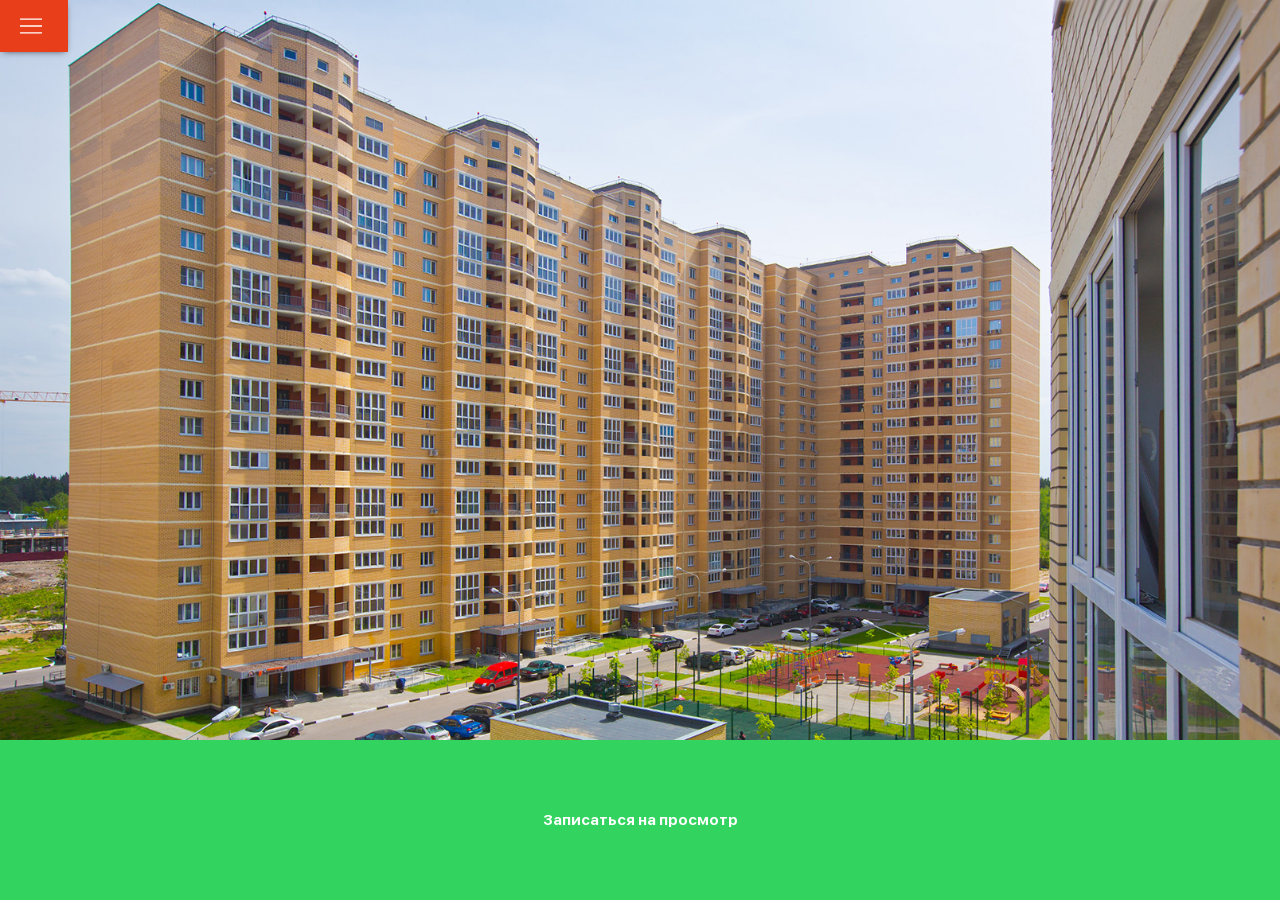
<file: builds/build_ver-Fri_Jul_06_2018_11_39_35/index.html>
<!DOCTYPE html>
<html class="no-js" lang="ru">

    <head>
        <meta charset="utf-8">
        <meta http-equiv="x-ua-compatible" content="ie=edge">
        <title>default title</title>
        <meta content="" name="description">
        <meta content="" name="keywords">
        <meta name="viewport" content="width=device-width, initial-scale=1.0">
        <meta content="telephone=no" name="format-detection">
        <meta name="HandheldFriendly" content="true">

        <!--[if (gt IE 9)|!(IE)]><!-->
        <link href="static/css/mainzpviu.min.css" rel="stylesheet" type="text/css">
        <!--<![endif]-->
        <meta property="og:title" content="#{data.title}">
        <meta property="og:title" content="">
        <meta property="og:url" content="">
        <meta property="og:description" content="">
        <meta property="og:image" content="">
        <meta property="og:image:type" content="image/jpeg">
        <meta property="og:image:width" content="500">
        <meta property="og:image:height" content="300">
        <meta property="twitter:description" content="">
        <link rel="icon" type="image/x-icon" href="favicon.ico">
        <script>
            (function(H){H.className=H.className.replace(/\bno-js\b/,'js')})(document.documentElement)
        </script>
    </head>

    <body class="page">
        <svg xmlns="http://www.w3.org/2000/svg" style="border: 0 !important; clip: rect(0 0 0 0) !important; height: 1px !important; margin: -1px !important; overflow: hidden !important; padding: 0 !important; position: absolute !important; width: 1px !important;"
        class="root-svg-symbols-element">
            <symbol id="burger" viewBox="0 0 612 612">
                <path d="M0 95.625v38.25h612v-38.25H0zm0 229.5h612v-38.25H0v38.25zm0 191.25h612v-38.25H0v38.25z" fill="#FFF" />
            </symbol>
        </svg>
        <div class="wrapper">
            <div class="content">
                <header class="page-header"></header>
                <main class="page-content">
                    <div class="container row">
                        <aside class="aside">
                            <div class="aside__headline-wrap row row--ai-c">
                                <div class="aside__burder">
                                    <svg class="burger" width="512px" height="512px">
                                        <use xlink:href="#burger"></use>
                                    </svg>

                                </div>
                                <h2 class="aside__headline text">ЖК «Стрела»</h2>
                            </div>
                            <div class="aside__content"><a class="aside__tel d-block text--center text--td-none" href="tel:74952330246">+7(495) 233-02-46</a>
                                <div class="aside__content-wrap">
                                    <div class="aside__choose-text">Выберите корпус:</div>
                                    <ul class="aside__choose-list list">
                                        <li class="aside__choose-items aside__choose-items--title row row--jc-sb">
                                            <p class="aside__choose-item-title text">Академика Легостаева</p>
                                            <p class="aside__choose-item-title aside__choose-item-title--green text">В продаже:</p>
                                        </li>
                                        <li class="aside__choose-items row row--jc-sb">
                                            <a class="aside__choose-item-link text--td-none d-block" href="#">
                                                <p class="aside__choose-item-link-label text d-block">д.4, корп. 1<span class="aside__choose-item-link-label-indicator aside__choose-item-link-label-indicator--active d-block"></span>
                                                </p>
                                            </a>
                                            <div class="aside__choose-item-border grow"></div>
                                            <p class="aside__choose-item-appartment-text text">28<span>квартир</span>
                                            </p>
                                        </li>
                                        <li class="aside__choose-items row row--jc-sb">
                                            <a class="aside__choose-item-link text--td-none d-block" href="#">
                                                <p class="aside__choose-item-link-label text d-block">д.4, корп. 2<span class="aside__choose-item-link-label-indicator d-block"></span>
                                                </p>
                                            </a>
                                            <div class="aside__choose-item-border grow"></div>
                                            <p class="aside__choose-item-appartment-text text">12<span>квартир</span>
                                            </p>
                                        </li>
                                        <li class="aside__choose-items row row--jc-sb">
                                            <a class="aside__choose-item-link text--td-none d-block" href="#">
                                                <p class="aside__choose-item-link-label text d-block">д.4, корп. 3<span class="aside__choose-item-link-label-indicator d-block"></span>
                                                </p>
                                            </a>
                                            <div class="aside__choose-item-border grow"></div>
                                            <p class="aside__choose-item-appartment-text text">6<span>квартир</span>
                                            </p>
                                        </li>
                                    </ul>
                                    <nav class="main-nav">
                                        <ul class="main-nav__list list">
                                            <li class="main-nav__items row row--ai-c">
                                                <div class="main-nav__item-link-icon">
                                                    <img src="static/img/content/youtube.svg">
                                                </div><a class="main-nav__item-link text--td-none" href="#">Видео</a>
                                            </li>
                                            <li class="main-nav__items row row--ai-c">
                                                <div class="main-nav__item-link-icon">
                                                    <img src="static/img/content/photo-camera.svg">
                                                </div><a class="main-nav__item-link text--td-none" href="#">Фотографии</a>
                                            </li>
                                            <li class="main-nav__items row row--ai-c">
                                                <div class="main-nav__item-link-icon main-nav__item-link-icon--panorama">
                                                    <img src="static/img/content/panorama.png">
                                                </div><a class="main-nav__item-link text--td-none" href="#">Панорамы 360°</a>
                                            </li>
                                            <li class="main-nav__items row row--ai-c">
                                                <div class="main-nav__item-link-icon">
                                                    <img src="static/img/content/discount.svg">
                                                </div><a class="main-nav__item-link main-nav__item-link--discount text--td-none" href="#">Спецпредложения</a>
                                            </li>
                                        </ul>
                                    </nav>
                                    <div class="aside__submin-button-wrap"><a class="aside__submin-button text--td-none text--center d-block" href="#">Записаться на просмотр</a>
                                    </div>
                                </div>
                            </div>
                        </aside>
                        <div class="page-content__description">
                            <div class="house__popup hidden">
                                <div class="house__popup-content column">
                                    <button class="house__popup-exit" type="button"></button>
                                    <p class="house__popup-headline text text--center"><span class="house__popup-headline-floor">10</span>этаж / секция<span class="house__popup-headline-section">1</span>
                                    </p>
                                    <div class="house__popup-img grow">
                                        <a class="house__popup-img-room1-link"></a>
                                        <svg class="house__popup-img-room1-img" data-name="Layer 2" xmlns="http://www.w3.org/2000/svg" viewbox="0 0 122.83 297.33">
                                            <polygon class="cls-1" points="0.17 0.5 59.17 0 59.5 110.5 52.67 110.33 52.67 114.33 59.83 114.33 59.5 126.5 63.33 126.5 63.17 114.67 122.83 114.33 122.67 266.5 106.67 266.33 106.67 278.5 119.83 278.5 120 297.33 65.17 297.33 65 278.5 95.33 278 95.5 266.33 63.5 266.5 0 266.83 0.17 0.5"></polygon>
                                        </svg>
                                        <a class="house__popup-img-room2-link"></a>
                                        <svg class="house__popup-img-room2-img" data-name="Layer 2" xmlns="http://www.w3.org/2000/svg" viewbox="0 0 122.75 146.5">
                                            <polygon class="cls-1" points="0 36.75 90.5 36.5 90.25 24.5 64.5 24.5 64.75 9.25 70 7.75 77 6 83.75 4.25 89.5 3 95.5 1.75 100.75 1.25 108.5 0.75 115.5 0.25 122.5 0 122.75 24.5 101.75 24.5 101.75 36.25 122.5 36.25 122.5 146.5 0 146.5 0 36.75"></polygon>
                                        </svg>
                                        <a class="house__popup-img-room3-link"></a>
                                        <svg class="house__popup-img-room3-img" data-name="Layer 2" xmlns="http://www.w3.org/2000/svg" viewbox="0 0 123.75 147">
                                            <polygon class="cls-1" points="0 0.25 5.25 0 10 0 18.5 1 26.75 1.75 31.5 2.75 37 4 42.5 5.25 49.25 7.25 54.75 8.75 59 10 59 36.25 61.25 36.25 123.75 36.5 123.75 147 0.25 147 0 0.25"></polygon>
                                        </svg>
                                        <a class="house__popup-img-room4-link"></a>
                                        <svg class="house__popup-img-room4-img" data-name="Layer 2" xmlns="http://www.w3.org/2000/svg" viewbox="0 0 125.17 297.33">
                                            <path class="cls-1" d="M435.5,260l59.33-.17L495,526H397.67v11.67l32.33.5s.83,19-.17,19H375.17l-.17-19.5,11.5.17V526.5H373l.17-129.67-3.33-.17.33-14.83h3.33l-.17-8.17,62.83.17Z" transform="translate(-369.83 -259.83)"></path>
                                        </svg>
                                    </div>
                                </div>
                            </div>
                            <div class="house__popup house__popup--rooms6 hidden">
                                <div class="house__popup-content column">
                                    <button class="house__popup-exit" type="button"></button>
                                    <p class="house__popup-headline text text--center"><span class="house__popup-headline-floor">10</span>этаж / секция<span class="house__popup-headline-section">1</span>
                                    </p>
                                    <div class="house__popup-img grow">
                                        <a class="house__popup-img-room1-6-link"></a>
                                        <svg class="house__popup-img-room1-6-img" data-name="Layer 2" xmlns="http://www.w3.org/2000/svg" viewbox="0 0 207.17 199">
                                            <polygon class="cls-1" points="153 199 52 199 51.83 172 0 171.67 0.33 132.67 0.17 0 49.33 0.17 49.33 85.17 100 85 100.33 113 162.17 112.83 162 109.83 175.17 109.83 175.17 112.33 206.17 112.17 206.17 145.33 207.17 168.17 153.17 168.33 153 199"></polygon>
                                        </svg>
                                        <a class="house__popup-img-room2-6-link"></a>
                                        <svg class="house__popup-img-room2-6-img" data-name="Layer 2" xmlns="http://www.w3.org/2000/svg" viewbox="0 0 102.67 136">
                                            <polygon class="cls-1" points="101 136 51.17 136 51.17 108.67 0.17 108.5 0 27 74.83 27 74.67 18.83 52.5 18.83 52.33 7.33 55 6.83 59 5.83 63.67 4.83 69 3.5 73.83 2.5 78 1.67 83.67 1 89.5 0.67 95 0.33 101.17 0 101.17 18.67 84.17 18.83 84 26.83 101.17 27 101.5 120 102.5 120.17 102.67 129.5 101 129.83 101 136"></polygon>
                                        </svg>
                                        <a class="house__popup-img-room3-6-link"></a>
                                        <svg class="house__popup-img-room3-6-img" data-name="Layer 2" xmlns="http://www.w3.org/2000/svg" viewbox="0 0 101.33 111">
                                            <polygon class="cls-1" points="101.17 109.33 43.83 109.17 43.83 111 32 111 32 109.17 0.67 109.33 0.33 27.5 17.17 27.67 17 19.17 0 19.17 0 0 1.83 0.17 5.67 0.5 9.67 0.67 14.17 1.17 18.67 1.67 24.17 2.17 28.83 3 32.67 3.67 37.33 4.83 41.67 5.83 45 6.67 48 7.5 48.17 19.33 26.83 19.5 26.83 27.67 101.33 27.33 101.17 109.33"></polygon>
                                        </svg>
                                        <a class="house__popup-img-room4-6-link"></a>
                                        <svg class="house__popup-img-room4-6-img" data-name="Layer 2" xmlns="http://www.w3.org/2000/svg" viewbox="0 0 119.17 100.33">
                                            <polygon class="cls-1" points="0.17 0.33 90.33 0 89.83 75.5 99.17 75.5 98.83 56 111.33 56.17 112.67 60.33 115 68.17 116.83 76.83 118 86.67 118.33 93.33 119.17 99.83 98.17 100 98.17 83 89.83 83 90.33 99.83 0 100.33 0.17 0.33"></polygon>
                                        </svg>
                                        <a class="house__popup-img-room5-6-link"></a>
                                        <svg class="house__popup-img-room5-6-img" data-name="Layer 2" xmlns="http://www.w3.org/2000/svg" viewbox="0 0 119.83 93">
                                            <polygon class="cls-1" points="90.33 93 1.5 92.83 1.83 38.5 0 38.33 0 28.5 1.17 28.5 1.17 0 91.33 0.33 91.17 13.83 99.5 13.67 99.33 0.33 119.83 0.5 119.67 5.83 119.33 11.33 118.67 17.33 118 22.83 116.67 28.83 115 34.5 113 39.5 112 42.83 100.17 43 100.33 22 90.33 22 90.33 93"></polygon>
                                        </svg>
                                        <a class="house__popup-img-room6-6-link"></a>
                                        <svg class="house__popup-img-room6-6-img" data-name="Layer 2" xmlns="http://www.w3.org/2000/svg" viewbox="0 0 92 95.83">
                                            <polygon class="cls-1" points="91.83 95.67 1.83 95.83 2.17 40.67 0 40.67 0.17 27.83 2.33 27.83 2.33 0 92 0.17 91.83 95.67"></polygon>
                                        </svg>
                                    </div>
                                </div>
                            </div>
                            <div class="house">
                                <ul class="house__preview house__preview--hidden list">
                                    <li class="house__preview-items house__preview-items--green">
                                        <p class="house__preview-number house__preview-number--white house__preview-sell text text--center">3</p>
                                        <p class="house__preview-text house__preview-text--white text text--uppercase text--center">В продаже</p>
                                    </li>
                                    <li class="house__preview-items house__preview-items--gray">
                                        <p class="house__preview-number house__preview-section text text--center">1</p>
                                        <p class="house__preview-text text text--uppercase text--center">Секция</p>
                                    </li>
                                    <li class="house__preview-items">
                                        <p class="house__preview-number house__preview-floor text text--center">14</p>
                                        <p class="house__preview-text text text--uppercase text--center">Этаж</p>
                                    </li>
                                </ul>
                                <div class="house__content">
                                    <div class="house__img-wrap">
                                        <img class="house__img" src="static/img/content/main-img.jpg">
                                        <a class="house__appartment1-17-link house__appartment-link" href="#" data-selling="3" data-selling-position="1" data-section="1" data-floor="17"></a>
                                        <svg class="house__appartment1-17-img" data-name="Layer 2" xmlns="http://www.w3.org/2000/svg" viewbox="0 0 125.33 46.17">
                                            <polygon class="cls-1" points="0 19.5 32 0 52 7.67 55.5 6.17 74.5 13.67 85.33 16.5 87 17 94.67 20.17 96 20.83 102 25 116.33 30.17 116.33 32.83 125.33 36 124.33 46.17 116.5 43.83 116.17 41.33 102 36.5 96.33 32.83 94.5 32.17 87.17 29.33 85 29 75.33 26.67 56 19.5 52.5 21.17 32.33 13.83 0 31.33 0 19.5"></polygon>
                                        </svg>
                                        <a class="house__appartment1-16-link house__appartment-link" href="#" data-selling="2" data-selling-position="2" data-section="1" data-floor="16"></a>
                                        <svg class="house__appartment1-16-img" data-name="Layer 2" xmlns="http://www.w3.org/2000/svg" viewbox="0 0 124.38 43">
                                            <polygon class="cls-1" points="0 17.38 32.13 0 52.13 7.13 55.5 5.5 74.38 12.25 84.75 14.88 87.13 15.5 94.38 18.13 96.25 19 101.38 22.13 116.38 27.25 116.38 30 124.38 32.5 123.63 43 116.25 40.75 116.25 38.63 101.75 34 96.38 31.25 94.25 30.25 87.25 28 85.13 27.25 74.88 25.25 72.38 24.5 55.88 19 52.5 20.38 32.5 13.88 0 29.25 0 17.38"></polygon>
                                        </svg>
                                        <a class="house__appartment1-15-link house__appartment-link" href="#" data-selling="2" data-selling-position="2" data-section="1" data-floor="15"></a>
                                        <svg class="house__appartment1-15-img" data-name="Layer 2" xmlns="http://www.w3.org/2000/svg" viewbox="0 0 124.08 39.92">
                                            <polygon class="cls-1" points="0 15.75 32.33 0 52.08 6.42 55.5 5.33 72.08 10.58 75 11.42 84.5 13.5 87.17 14.08 94.17 16.42 96.17 17.17 101.25 19.75 103.42 20.92 116.17 24.92 116.17 26.75 124.08 29.25 124.08 39.92 116.25 37.92 116.25 36.08 103.42 32.25 101.5 31.58 96.17 29.25 94.17 28.42 87.17 26.58 85 25.83 74.5 24.08 72 23.33 55.58 18.25 52.67 19.5 32.33 14 0 27.92 0 15.75"></polygon>
                                        </svg>
                                        <a class="house__appartment1-14-link house__appartment-link" href="#" data-selling="2" data-selling-position="2" data-section="1" data-floor="14"></a>
                                        <svg class="house__appartment1-14-img" data-name="Layer 2" xmlns="http://www.w3.org/2000/svg" viewbox="0 0 513.5 151.5">
                                            <polygon class="cls-1" points="0 58 134.5 0 217 23.5 231 19.5 302.5 40.5 311.5 42 354.5 50 362.5 52 393 60.5 400 63 423.5 74.5 429.5 77 483.5 92 483.5 99.5 513.5 107.5 513.5 151.5 484 144.5 483.5 137.5 430 124 421 121.5 400.5 112.5 391 110.5 362 103.5 353.5 101.5 312.5 94.5 301 91.5 232.5 73.5 217.5 79.5 135 58 2.5 108.5 0 58"></polygon>
                                        </svg>
                                        <a class="house__appartment1-13-link house__appartment-link" href="#" data-selling="2" data-selling-position="2" data-section="1" data-floor="13"></a>
                                        <svg class="house__appartment1-13-img" data-name="Layer 3" xmlns="http://www.w3.org/2000/svg" viewbox="0 0 514.33 140.33">
                                            <polygon class="cls-1" points="0 51 133.67 0 217.33 21 230.33 16.33 300 35 309.33 37.33 351.67 44.33 361 46.33 391 53 398.67 55.33 420.67 65.33 429.33 67.33 482 80.33 482 87 514.33 94.67 514.33 140.33 481 132.67 481 126 428.67 115.67 420.33 113.67 398.33 105 390.33 103.33 360.67 97 352 96 309.67 90.33 300 87.67 230.67 72.67 217.33 76 134 57.33 0 101.67 0 51"></polygon>
                                        </svg>
                                        <a class="house__appartment1-12-link house__appartment-link" href="#" data-selling="2" data-selling-position="2" data-section="1" data-floor="12"></a>
                                        <svg class="house__appartment1-12-img" data-name="Layer 2" xmlns="http://www.w3.org/2000/svg" viewbox="0 0 514.67 126.67">
                                            <polygon class="cls-1" points="0 43.67 133 0 215.67 18 229.67 15 298.67 30 310 32.67 349.33 37.67 361.33 39.67 390 46 398 47.67 419.33 55.67 428.33 57.67 481.33 69 481.33 75.67 514.67 82 514.67 126.67 480.67 121 480.33 115.67 472.67 114.67 427.67 107.33 419.67 105 397.67 98.33 389.33 96 359.33 90.67 351 89.67 309.33 84.67 299.67 83.33 229.67 70 215.67 73.33 133.33 57.67 0 94 0 43.67"></polygon>
                                        </svg>
                                        <a class="house__appartment1-11-link house__appartment-link" href="#" data-selling="3" data-selling-position="1" data-section="1" data-floor="11"></a>
                                        <svg class="house__appartment1-11-img" data-name="Layer 2" xmlns="http://www.w3.org/2000/svg" viewbox="0 0 514 114.33">
                                            <polygon class="cls-1" points="0 36 133 0 213 15.67 229.33 12.33 298 25.67 309 27 350.67 32 360 33.33 389.33 38.67 397.67 40.67 420.33 47.67 428.67 50 473 57.67 480.67 59.33 480.67 64.33 514 69 514 114.33 480.33 109.67 480 104.67 426.33 97 419 95.67 397 91 388.67 89.67 358 84.67 349.67 84 308.67 79.67 298.33 78.33 229.67 67.67 216 70.33 132.67 57.17 0 86.67 0 36"></polygon>
                                        </svg>
                                        <a class="house__appartment1-10-link house__appartment-link" href="#" data-selling="2" data-selling-position="2" data-section="1" data-floor="10"></a>
                                        <svg class="house__appartment1-10-img" data-name="Layer 2" xmlns="http://www.w3.org/2000/svg" viewbox="0 0 514.67 101.33">
                                            <polygon class="cls-1" points="0 28.33 132.67 0 215.67 12 229 9.33 299 20 309.33 22.33 351 25.67 360.33 26.67 389.33 31.33 397.67 33 420.33 38.33 428 39.67 480.67 47 480.67 52 514.67 55.67 514.67 101.33 480.33 97 480.33 93 427.67 88.67 419.33 87 397.67 82.67 389.33 81.67 360 78.33 350.67 77.67 308.33 74.67 298.33 73.33 229.67 65.33 216.67 67 133 57 0 78.33 0 28.33"></polygon>
                                        </svg>
                                        <a class="house__appartment1-9-link house__appartment-link" href="#" data-selling="3" data-selling-position="1" data-section="1" data-floor="9"></a>
                                        <svg class="house__appartment1-9-img" data-name="Layer 2" xmlns="http://www.w3.org/2000/svg" viewbox="0 0 515.33 87.67">
                                            <polygon class="cls-1" points="0 22 133.67 0 216.67 9.67 229.67 7.67 300.33 16.33 309.67 17.33 350.33 20 360 20.67 390.33 25 399 25 420.33 29.33 428.67 31 481.33 36 481.33 40 515.33 43.33 515.33 87.67 481.67 86 481.33 82.33 427.67 80 420.33 78.33 399 76 390.33 75.67 360.33 72.67 352 72 309.67 69.67 299 69.33 230 62.67 216 64.33 134 57 0 71.67 0 22"></polygon>
                                        </svg>
                                        <a class="house__appartment1-8-link house__appartment-link" href="#" data-selling="1" data-selling-position="2 0 1" data-section="1" data-floor="8"></a>
                                        <svg class="house__appartment1-8-img" data-name="Layer 2" xmlns="http://www.w3.org/2000/svg" viewbox="0 0 516.67 75.67">
                                            <polygon class="cls-1" points="0 14 133.67 0 216.67 7 229.67 5.33 240.67 7 298.33 12 309.67 12.33 351.33 15.33 360.33 15.33 390 17.67 398.33 17.67 419.33 21.33 427.33 22.67 481.33 25.67 481.33 28.67 516.67 31 516.67 75.67 481.67 74 481.33 71.67 427 70.33 418.67 69.67 398 68.33 389 68.33 360 66.33 350.67 66 309.33 65.33 298.67 64.33 229.67 61 216.33 62.33 132.67 56.67 0 65 0 14"></polygon>
                                        </svg>
                                        <a class="house__appartment1-7-link house__appartment-link" href="#" data-selling="2" data-selling-position="2" data-section="1" data-floor="7"></a>
                                        <svg class="house__appartment1-7-img" data-name="Layer 2" xmlns="http://www.w3.org/2000/svg" viewbox="0 0 517.07 63.67">
                                            <path class="cls-1" d="M62,676l134-8,83,4h13.33l70.33,4H413l10,1.33,29,1.33h8l22,2h8.67l53.67,2.67v2.33h34s1.67,46,0,46h-33L491,730l-9-1H452l-29.33-.33H413l-42-.33H360.67l-68-.67-14-.33-83-1.67H62Z" transform="translate(-62 -668)"></path>
                                        </svg>
                                        <a class="house__appartment1-6-link house__appartment-link" href="#" data-selling="2" data-selling-position="2" data-section="1" data-floor="6"></a>
                                        <svg class="house__appartment1-6-img" data-name="Layer 2" xmlns="http://www.w3.org/2000/svg" viewbox="0 0 516.67 57">
                                            <polygon class="cls-1" points="0 0 134.33 0 217 1.33 230 1.33 299.67 2.75 309.42 2.75 351.42 2.75 360.92 2.75 391.17 2.75 399.92 2.75 421.67 2.75 428.42 4 482.92 4 482.92 6.25 516.67 6.25 516.67 50.25 482.42 50.25 474.67 51.75 427.92 51.75 421.67 51.75 398.67 53.75 390.42 53.75 361.92 53.75 352.42 53.75 309.92 55.25 299.92 55.25 230.67 57 216.17 57 134.42 57 0 50.5 0 0"></polygon>
                                        </svg>
                                        <a class="house__appartment1-5-link house__appartment-link" href="#" data-selling="2" data-selling-position="2" data-section="1" data-floor="5"></a>
                                        <svg class="house__appartment1-5-img" data-name="Layer 2" xmlns="http://www.w3.org/2000/svg" viewbox="0 0 517.25 64.5">
                                            <polygon class="cls-1" points="0 0 134.5 7 217.25 5.75 231 5.75 241.25 7 299 5.25 309.75 4.75 352.75 3.5 361.25 3.5 391.25 3.5 400.25 3.5 422.5 3.5 429.75 3.5 475.25 1.5 483 1.25 517.25 0 517.25 45 482.5 46.75 475.25 46.75 429 50.75 420.75 50.75 399.5 53 390.5 54.25 361 55.5 352.75 55.5 309.25 57 300 57 230.25 61.5 217.25 60.25 134.25 64.5 0 50.5 0 0"></polygon>
                                        </svg>
                                        <a class="house__appartment1-4-link house__appartment-link" href="#" data-selling="2" data-selling-position="2" data-section="1" data-floor="4"></a>
                                        <svg class="house__appartment1-4-img" data-name="Layer 2" xmlns="http://www.w3.org/2000/svg" viewbox="0 0 517 77.5">
                                            <polygon class="cls-1" points="1.25 5.75 136.25 20.25 217.5 16.5 232 17.25 301.5 14.25 311.5 13 354 11.5 363 11.5 392.75 10 401 9.25 423 7 431.25 7 484.5 3.25 484.5 1.25 517 0 517 44.5 485.25 47.5 484.75 50 430.75 55.25 423.25 55.25 401 59.25 392.5 60.5 362.25 63 354 63 311 66 302 67.25 232.25 73.25 217.25 71.25 136 77.5 0 57.25 1.25 5.75"></polygon>
                                        </svg>
                                        <a class="house__appartment1-3-link house__appartment-link" href="#" data-selling="1" data-selling-position="3" data-section="1" data-floor="3"></a>
                                        <svg class="house__appartment1-3-img" data-name="Layer 2" xmlns="http://www.w3.org/2000/svg" viewbox="0 0 517.25 90.75">
                                            <polygon class="cls-1" points="0 11.75 134.75 33 216 26.5 231 28.5 301.25 22.38 311 21.25 351.75 18.25 362.25 18 392.25 15.75 400.25 14.75 422.75 10.25 431.5 10.25 484 5.5 484 2.75 517.25 0 517.25 45 484 48.25 483.75 52.25 430.25 59.25 423 59.25 400.25 64.5 392.5 66.5 362 69.75 353.25 71 310.25 74.25 300.75 75.5 241.5 83 231.25 83 217.25 81 135 90.75 0 62.5 0 11.75"></polygon>
                                        </svg>
                                        <a class="house__appartment1-2-link house__appartment1-2-link--sell house__appartment-link" href="#" data-selling="0" data-selling-position="4" data-section="1" data-floor="2"></a>
                                        <svg class="house__appartment1-2-img" data-name="Layer 2" xmlns="http://www.w3.org/2000/svg" viewbox="0 0 517 103.75">
                                            <polygon class="cls-1" points="0 17.25 135.5 46.5 217.5 36.75 231.25 39 242 38.5 300.25 31.88 311.25 29.25 354.5 26 363.25 24.5 392 21.5 400.5 20.25 423.5 15.25 431.25 14 484.5 7.75 484.5 4 517 0 517 45 485 49.5 485 55 435.75 61 430.75 59.5 430.75 62.25 423.25 63.75 413.5 67 401.25 69.5 394.25 71.25 377.25 73.5 354.25 77.25 352 77.25 333.25 79.25 311.5 81 301.75 82.5 267.5 87.5 231.25 90.75 230.25 94.5 215.25 91.75 134.25 103.75 0 68.25 0 17.25"></polygon>
                                        </svg>
                                        <a class="house__appartment1-1-link house__appartment1-1-link--sell house__appartment-link" href="#" data-selling="0" data-selling-position="4" data-section="1" data-floor="1"></a>
                                        <svg class="house__appartment1-1-img" data-name="Layer 2" xmlns="http://www.w3.org/2000/svg" viewbox="0 0 519.5 122.5">
                                            <path class="cls-1" d="M13.25,659l134.5,37L230,684l14.75,1.75L246,683.5l5.5,1.75L276,690l63.25-9.25,7.5-1.25,6.25-2h9.25l24.5-4.75L397.5,671l10.25-1.25,8.5-2,10-1,18.5-3.25,17.5-2.75,12-1.75-21.5-5.5,45.5-5.5v-5L531,638.75v41l-32,5V693s-26.25,3.5-27,3-25.75,3.75-25.75,3.75L431.5,702.5l-.25,10.25,5,2.25,1.25,9.75-8.25,1.75h-6l-4.5-1.25L399,730l-.5,2.5-9.5,2-4-1.25-28.5,5.25L356,741l-3.75,1.25H339l-13.5,1.5L300,749.5l-6.5-2L276.75,753l.75,4h-5.37l-26.87-6.5-15.75-6.75-82.25,17.5L127.5,755.5l-23.75,5.75h-6.5L40.75,743.5l1-9.5,3.5-1.75-33.75-9Z"
                                            transform="translate(-11.5 -638.75)"></path>
                                        </svg>
                                        <a class="house__appartment2-17-link house__appartment-link" href="#" data-selling="3" data-selling-position="1" data-section="2" data-floor="17"></a>
                                        <svg class="house__appartment2-17-img" data-name="Layer 2" xmlns="http://www.w3.org/2000/svg" viewbox="0 0 236 124.5">
                                            <polygon class="cls-1" points="0 0 44.33 16.17 57.67 12.33 102.67 29 108.5 31.33 137.67 37.33 143.5 39.33 161.5 46.33 167.67 49.33 178.5 58.17 184.33 60 218.67 73.67 218.67 82.17 236 88.33 236 124.5 218.67 119.17 218.83 110.83 183.83 99.17 178.67 96.67 167.17 88.67 162 85.67 142.5 79.5 136.17 77.83 107.33 72.5 101.17 70.17 57.83 55 44.67 59 0 44.5 0 0"></polygon>
                                        </svg>
                                        <a class="house__appartment2-16-link house__appartment-link" href="#" data-selling="1" data-selling-position="2 0 1" data-section="2" data-floor="16"></a>
                                        <svg class="house__appartment2-16-img" data-name="Layer 3" xmlns="http://www.w3.org/2000/svg" viewbox="0 0 235.67 117.5">
                                            <polygon class="cls-1" points="0 0 45 14.83 57.83 10.83 100.67 26 106.67 28 132.5 33.17 136.5 33.83 142.5 35.5 161.33 41.83 166.67 44.33 178.33 52.67 183.17 54.5 218.5 67 218.5 75 235.67 80.17 235.67 117.5 218.67 112.67 218.5 104.5 183.5 93.83 177.67 91.17 166.67 84 137 74.5 134.5 74.17 106.33 69.33 99.83 67 57.33 53.83 44.83 57.5 0 44.83 0 0"></polygon>
                                        </svg>
                                        <a class="house__appartment2-15-link house__appartment-link" href="#" data-selling="3" data-selling-position="1" data-section="2" data-floor="15"></a>
                                        <svg class="house__appartment2-15-img" data-name="Layer 4" xmlns="http://www.w3.org/2000/svg" viewbox="0 0 236.33 109.5">
                                            <polygon class="cls-1" points="0 0 42.83 13.5 56.5 9.33 99.5 22.83 105.83 24.83 134.83 29.83 141.83 31.33 159.33 37.33 166.17 39.83 176.67 46.67 183.17 49.33 218 60 218 67.5 236.33 72.67 236.33 109.5 218 104.67 217.67 97.33 213.17 97 183 89.33 177.5 86.5 166.33 80.5 160.33 77.83 142 73 136.33 71.5 106 66.67 99 64.83 56.67 52.83 44.17 56.17 0 44.67 0 0"></polygon>
                                        </svg>
                                        <a class="house__appartment2-14-link house__appartment-link" href="#" data-selling="3" data-selling-position="1" data-section="2" data-floor="14"></a>
                                        <svg class="house__appartment2-14-img" data-name="Layer 2" xmlns="http://www.w3.org/2000/svg" viewbox="0 0 239.83 102.67">
                                            <polygon class="cls-1" points="0 0 46.17 12.17 58.67 9 65.17 10.17 101 20.5 108.17 22.5 137.83 27.67 162.33 34 168.17 36.17 179.5 42.5 184.67 44.33 215.17 53 220.17 54.33 220.17 60.83 239.83 65.67 239.83 102.67 219.83 97.5 220 91.67 184.17 83.5 179 81.67 168.33 76 162.33 74.67 144 70 137.83 68.83 107.83 64.5 101.17 62.83 58.83 52.67 45.5 55.67 0 44.17 0 0"></polygon>
                                        </svg>
                                        <a class="house__appartment2-13-link house__appartment-link" href="#" data-selling="2" data-selling-position="2" data-section="2" data-floor="13"></a>
                                        <svg class="house__appartment2-13-img" data-name="Layer 2" xmlns="http://www.w3.org/2000/svg" viewbox="0 0 239 94.33">
                                            <polygon class="cls-1" points="0 0 44.17 10.83 59 8 101.17 18.33 108.17 20.17 136.67 24.33 144 25.5 162.33 30 167.5 31.83 179.17 37.33 219.33 47.83 219.33 53.5 239 58 239 94.33 219.67 90.33 219.67 85.83 184.17 78.67 179 77.33 168.83 72.17 162.17 70.5 144.83 67.17 138 65.33 108.17 61.83 101.67 60.67 58 51.33 44.5 54.33 0 45 0 0"></polygon>
                                        </svg>
                                        <a class="house__appartment2-12-link house__appartment-link" href="#" data-selling="3" data-selling-position="0 0 1 0" data-section="2" data-floor="12"></a>
                                        <svg class="house__appartment2-12-img" data-name="Layer 2" xmlns="http://www.w3.org/2000/svg" viewbox="0 0 241.33 86.83">
                                            <path class="cls-1" d="M77.83,236.17l44.33,9.5L136,243l42.67,9.17,6.67,1.17,29.5,3.83s6.17,1.5,6.67,1.5,18.17,3.67,18.17,3.67l6.17,1.5,10.83,4.67,5.17,1.33,35,7.67v4.67L319.17,286v37l-22-3.83V315l-5.67-.83-30.17-4.5-4.5-1.17-11.67-4-5.5-1.5-18.33-3-6-1.5-29.33-3-7.67-1.5-36.67-7-6-.67-14.5,2.17-43.33-7.67Z"
                                            transform="translate(-77.83 -236.17)"></path>
                                        </svg>
                                        <a class="house__appartment2-11-link house__appartment2-11-link--sell house__appartment-link" href="#" data-selling="0" data-selling-position="4" data-section="2" data-floor="11"></a>
                                        <svg class="house__appartment2-11-img" data-name="Layer 2" xmlns="http://www.w3.org/2000/svg" viewbox="0 0 239.33 78.83">
                                            <polygon class="cls-1" points="0 0 44.17 7.83 57.67 5.67 63.5 6.33 100 13 107.33 14.33 136.67 17.67 143 18.67 161.5 22 167.5 23 178.5 27.5 184 28.83 219.17 37.83 239.33 41.67 238 78.83 218.67 76.17 218.67 72.5 182.5 67.5 178.33 66.5 167.17 63.17 161.33 62.33 142.83 60 137.17 58.67 133.67 58.83 106.83 56.5 99.67 55.17 57.17 48.83 44 50.67 0 44.5 0 0"></polygon>
                                        </svg>
                                        <a class="house__appartment2-10-link house__appartment-link" href="#" data-selling="2" data-selling-position="2" data-section="2" data-floor="10"></a>
                                        <svg class="house__appartment2-10-img" data-name="Layer 2" xmlns="http://www.w3.org/2000/svg" viewbox="0 0 237.83 70.83">
                                            <path class="cls-1" d="M77.83,325.17l44.33,6.33,12.5-1.67,49.5,7.17,29.5,2.67,6.5,1.33,19,2.33,5.17.83,10.83,2.67,5.67,1.33,35.67,5v3.5l19.17,2.5V396l-19-2.33-.33-2.5-34.83-2.83s-5-1-5.67-1.17-11-2.17-11-2.17l-5.83-.67-17.5-1.83-6.33-1-30.67-2.17-8-.83L135,373.83l-15.33.5L77.83,370Z"
                                            transform="translate(-77.83 -325.17)"></path>
                                        </svg>
                                        <a class="house__appartment2-9-link house__appartment-link" href="#" data-selling="3" data-selling-position="1" data-section="2" data-floor="9"></a>
                                        <svg class="house__appartment2-9-img" data-name="Layer 2" xmlns="http://www.w3.org/2000/svg" viewbox="0 0 240.17 63.33">
                                            <polygon class="cls-1" points="0 0 43.17 4.83 57.17 4.83 99.17 9 106.67 10 136.33 12 143.5 12.67 160.5 15 166.83 15 177.83 17.67 183 17.67 219 21.83 219 25 240.17 26.33 240.17 63.33 218.5 62.17 218.67 60 213 59.5 183.33 57.83 177.5 57.17 166.67 56 161.33 55.17 142.67 53.83 136.17 53.33 105.67 51.83 99.83 51.67 56.17 48 42 48.5 0 45.33 0 0"></polygon>
                                        </svg>
                                        <a class="house__appartment2-8-link house__appartment-link" href="#" data-selling="2" data-selling-position="2" data-section="2" data-floor="8"></a>
                                        <svg class="house__appartment2-8-img" data-name="Layer 2" xmlns="http://www.w3.org/2000/svg" viewbox="0 0 236.83 55.33">
                                            <path class="cls-1" d="M77.83,415l42.5,2.83H134s1.5-.5,5.5,0,37.5,2.83,37.5,2.83l7.17.83,29.5,1.67h6.17L238.67,425s5.33-.5,5.83,0,10,1.17,10.5,1.33,5.17,1,6,1.17,35,2.17,35,2.17l.83,2.83,17.83,1v36.83l-18.17-1v-1.67L260.17,467l-4.67-.5-12.33-.33-4.67-.67s-18.17-.83-18.67-.83-5.67-.17-5.67-.17l-2.83-.67s-25.83-.5-26.5-.5-7.67-.33-7.67-.33L134,461.5l-14.33.17L77.83,460Z"
                                            transform="translate(-77.83 -415)"></path>
                                        </svg>
                                        <a class="house__appartment2-7-link house__appartment-link" href="#" data-selling="2" data-selling-position="2" data-section="2" data-floor="7"></a>
                                        <svg class="house__appartment2-7-img" data-name="Layer 2" xmlns="http://www.w3.org/2000/svg" viewbox="0 0 237 47.17">
                                            <polygon class="cls-1" points="0 0 42.5 1.17 55.83 1.17 105.83 2.83 134.17 4.17 141.83 4.17 159.67 5.33 167 5.33 177.67 6.5 182.33 6.5 218.17 7.67 218.17 9.33 237 9.33 237 47.17 218 47.17 177.5 47.17 166.17 46.33 160.67 46.33 141 46.33 135.5 46.17 133.5 46.17 104.83 45.5 98.67 45.5 56.17 44 41.67 45.5 0 44.5 0 0"></polygon>
                                        </svg>
                                        <a class="house__appartment2-6-link house__appartment-link" href="#" data-selling="3" data-selling-position="1" data-section="2" data-floor="6"></a>
                                        <svg class="house__appartment2-6-img" data-name="Layer 2" xmlns="http://www.w3.org/2000/svg" viewbox="0 0 236.17 44.5">
                                            <polygon class="cls-1" points="0 0 42.83 0.67 56.33 0.67 99 0.67 106 1.5 133.67 1.5 140.67 2.33 160.5 2.33 165.83 2.33 177.5 2.33 182.83 2.33 218 2.33 218 3.67 236.17 3.67 236.17 40 217.83 40 182.17 42 177.5 42 165.83 43.17 160.5 43.17 141 43.17 134.5 43.17 106 43.17 99 43.17 61.67 44.5 55.67 44.5 42 44.5 0 44.5 0 0"></polygon>
                                        </svg>
                                        <a class="house__appartment2-5-link house__appartment-link" href="#" data-selling="2" data-selling-position="2" data-section="2" data-floor="5"></a>
                                        <svg class="house__appartment2-5-img" data-name="Layer 2" xmlns="http://www.w3.org/2000/svg" viewbox="0 0 236.33 50">
                                            <polygon class="cls-1" points="0 5.67 42.67 4.67 55.67 4.67 61.5 4.67 98.67 4 105 4 135 4 141.67 4 159.67 4 165.33 3 177 3 181.83 2.17 212.33 1 218 1 236.33 0 236.33 37.67 217.5 37.67 217.67 40.33 177.33 42.17 166.17 43.5 161.83 43.5 140.33 44.67 135.5 44.67 105 45.5 98.33 45.5 97.67 46.83 56 48.83 42.33 47.67 0 50 0 5.67"></polygon>
                                        </svg>
                                        <a class="house__appartment2-4-link house__appartment-link" href="#" data-selling="2" data-selling-position="2" data-section="2" data-floor="4"></a>
                                        <svg class="house__appartment2-4-img" data-name="Layer 2" xmlns="http://www.w3.org/2000/svg" viewbox="0 0 236.67 57.67">
                                            <polygon class="cls-1" points="0 13.33 41.17 10.5 55.17 11.17 98.17 8.83 105.17 8.83 133 8.83 140.67 7.5 159.83 6.67 164.5 6.67 177.17 4.83 181.67 4.83 217.17 3 217.17 1.17 236.67 0 236.67 37.5 217.67 38.33 218 41.17 176.83 43.17 177 45.33 165 47.33 159.67 48.5 135.33 49.67 105.33 50.67 98.33 50.67 79.67 52.67 55.33 54.5 42.33 54.5 0 57.67 0 13.33"></polygon>
                                        </svg>
                                        <a class="house__appartment2-3-link house__appartment-link" href="#" data-selling="1" data-selling-position="3" data-section="2" data-floor="3"></a>
                                        <svg class="house__appartment2-3-img" data-name="Layer 2" xmlns="http://www.w3.org/2000/svg" viewbox="0 0 234.5 65.17">
                                            <path class="cls-1" d="M77.83,638.17,119,634.83h35l20.67-2.5s6-1,7.67-1,29.83-1,29.83-1h6.33l18.67-1.67,6-1.67,11.5-2.17h5.5l35.17-3V619l17-1v37.5l-17.17,1.17-.17,3.5-5,1-31.33,4h-4.33l-11.67,2.67-4.5,1-19.67,2.33-5.67,1-30.33,1.5-7,1.17-36.5,4.5h-5.5l-13.67-.83-42,4.67Z"
                                            transform="translate(-77.83 -618)"></path>
                                        </svg>
                                        <a class="house__appartment2-2-link house__appartment2-2-link--sell house__appartment-link" href="#" data-selling="0" data-selling-position="4" data-section="2" data-floor="2"></a>
                                        <svg class="house__appartment2-2-img" data-name="Layer 2" xmlns="http://www.w3.org/2000/svg" viewbox="0 0 234.5 72.83">
                                            <path class="cls-1" d="M77.83,683.17l41.17-5,13.17.83,5.83.17,10-1,9.83-.83,9.5-1.17L176,674.5l5.33-1.33,31-.83,6.17-1.17,19.33-2.5,4.83-.83,12-3,4.33-1h17l19.17-3.17v-4.33l17.17-1.83V692l-17,2-.17,4.33-33,3h-7l-6,3-6,2.17H236l-22,3.83-15,1-18,1h-4.17s.67,4.17-.5,4.17-43.17,6-43.17,6L118.5,721l-40.67,6.33Z"
                                            transform="translate(-77.83 -654.5)"></path>
                                        </svg>
                                        <a class="house__appartment2-1-link house__appartment-link" href="#" data-selling="1" data-selling-position="3" data-section="2" data-floor="1"></a>
                                        <svg class="house__appartment2-1-img" data-name="Layer 2" xmlns="http://www.w3.org/2000/svg" viewbox="0 0 237.5 82.67">
                                            <path class="cls-1" d="M77.83,727.5l39.33-6,15,1.33h6.5l17.5-3.33,20.17-4.5,5.5-1.5,6.5,1,23-1,17-2.33,14.17-2.5,9.5-2.83,8-2.5v-2h3.67l1,.83,5,.5,7.33-.17,17.67-3.17.67-4.5,19.17-3.17.83,34-20,4-.67,7.33-3.33,2.5H285.5l6.5,5-.67,9.67-6.5,1.33H280l-14.83,2.33-.67,1.33L260,760l-6.67-.83-12.67,3.17-3.17,2.5H233l-19.33,4.83-6.5.83s-18.5-2.83-19-2.67-8.5,3.5-8.5,3.5l-20.33-3.17L139,772.83l-5.67,1.5-1-6.67-12.5-2L107.5,768l-29.67,4.33Z"
                                            transform="translate(-77.83 -691.67)"></path>
                                        </svg>
                                        <a class="house__appartment3-17-link house__appartment-link" href="#" data-selling="1" data-selling-position="3" data-section="3" data-floor="17"></a>
                                        <svg class="house__appartment3-17-img" data-name="Layer 2" xmlns="http://www.w3.org/2000/svg" viewbox="0 0 168.33 93.5">
                                            <polygon class="cls-1" points="1.17 0 31.33 11 44.17 7.83 78.83 21.17 100.83 25.67 106 26.83 118.5 32.33 122.67 34.17 128.83 40.5 132.33 42 157 50.83 156.83 58.67 168.33 62 168.17 93.5 157 90.17 157.17 83 132.67 75 128.67 73.67 121.83 67.33 117.67 65.67 101.5 59.5 97.67 59.5 78.83 56 74.17 54.17 44 43.33 30.83 46.5 0 36.17 1.17 0"></polygon>
                                        </svg>
                                        <a class="house__appartment3-16-link house__appartment3-16-link--sell house__appartment-link" href="#" data-selling="0" data-selling-position="4" data-section="3" data-floor="16"></a>
                                        <svg class="house__appartment3-16-img" data-name="Layer 2" xmlns="http://www.w3.org/2000/svg" viewbox="0 0 168.67 87.67">
                                            <path class="cls-1" d="M138.33,148.33l29.33,10.17,13.5-2.67,33.67,11.5,22.83,4,5.5,1.67,12,4.5L259,179l7.33,6.5,2.83,1.33,25.17,8,.17,6.33,10.33,3.67L305.5,236l-11-2.5-.5-6.33-4-.83-21-5.83-3.83-2.83s-4.83-4-5.5-4.17-4.5-2.17-4.5-2.17L238.33,206l-22.83-3.83-3.83-1-30-9.67-13.33,3-31.5-10Z"
                                            transform="translate(-136.83 -148.33)"></path>
                                        </svg>
                                        <a class="house__appartment3-15-link house__appartment-link" href="#" data-selling="2" data-selling-position="0 1 1 0" data-section="3" data-floor="15"></a>
                                        <svg class="house__appartment3-15-img" data-name="Layer 2" xmlns="http://www.w3.org/2000/svg" viewbox="0 0 170 82.83">
                                            <path class="cls-1" d="M137.83,185l30.5,9.5,12.83-3,30.17,9.5,4.17,1.17,21.83,4,4.83.83L255,211l4.17,2.17,5.17,4.5,4.67,2.17,25.17,7.67.17,6,11.17,2.67v31.67l-11.5-2.5v-5.67l-3.83-1.33-20.83-4.5-3.83-2.33-6.17-4.5-3.67-1.17-13-3.83-4.17-1.17-2,.17-20-3.67-5.5-1-26.5-7.67s-2.83-2-3.33-1.83S168.83,230,168.83,230l-22-5.67L135.5,220.5Z"
                                            transform="translate(-135.5 -185)"></path>
                                        </svg>
                                        <a class="house__appartment3-14-link house__appartment-link" href="#" data-selling="1" data-selling-position="0 1 1 1" data-section="3" data-floor="14"></a>
                                        <svg class="house__appartment3-14-img" data-name="Layer 2" xmlns="http://www.w3.org/2000/svg" viewbox="0 0 170.33 77.83">
                                            <polygon class="cls-1" points="2 0 33 8.67 45.5 6.17 50.33 7.5 76.33 15.33 80.83 16 102.83 20 107.83 20.33 120.67 24.5 124.67 25.83 130.17 30.5 133.67 31.83 158.83 39 159.17 44 170.17 46 170.33 77.83 159.17 76.17 159.5 70.17 133.5 65.17 129.67 62.83 124.83 59.67 120.17 58.33 107.33 55.17 103.67 54 100.5 54 80.33 51 74.67 49.83 45.5 42.5 33.67 44.67 0 36.33 2 0"></polygon>
                                        </svg>
                                        <a class="house__appartment3-13-link house__appartment-link" href="#" data-selling="1" data-selling-position="0 1 1 1" data-section="3" data-floor="13"></a>
                                        <svg class="house__appartment3-13-img" data-name="Layer 2" xmlns="http://www.w3.org/2000/svg" viewbox="0 0 169.17 72.67">
                                            <polygon class="cls-1" points="1.67 0 31.17 7.67 44 5.67 73.67 13.5 79.17 14.33 101.17 17 105.67 17.83 119.17 21.5 122.67 23.17 128.83 26.67 133 28.17 157.83 34.17 157.67 38.67 169.17 41 169 72.67 157.83 70.67 157.67 65.83 132.33 61.5 129 59.83 122 56 118.17 55.67 105.5 52.5 101.67 52.17 78.83 49 73.5 47.67 44.17 41.5 31.67 43.17 0 36.33 1.67 0"></polygon>
                                        </svg>
                                        <a class="house__appartment3-12-link house__appartment-link" href="#" data-selling="3" data-selling-position="1" data-section="3" data-floor="12"></a>
                                        <svg class="house__appartment3-12-img" data-name="Layer 2" xmlns="http://www.w3.org/2000/svg" viewbox="0 0 170.17 67.33">
                                            <path class="cls-1" d="M136,294.17,167.5,301l13.17-1.67,30,6.17,3.83.67,22.67,3.17,4.5.83,13.5,3.5L258,314l6.83,3.67,4,1,25,5.17s-.5,4.33.33,4.33,11.17,1.5,11.17,1.5l-.17,31.83-11.17-2-.5-3.33-4.5-1.33-20.67-2.5-3.67-.67L258.33,348l-3.33-.33L241.67,345l-4.67-.5-22.17-2.67-5.67-1L180,335.67l-13.17,1-31.67-5.83Z"
                                            transform="translate(-135.17 -294.17)"></path>
                                        </svg>
                                        <a class="house__appartment3-11-link house__appartment-link" href="#" data-selling="2" data-selling-position="1 0 0 1" data-section="3" data-floor="11"></a>
                                        <svg class="house__appartment3-11-img" data-name="Layer 2" xmlns="http://www.w3.org/2000/svg" viewbox="0 0 170.5 62.17">
                                            <path class="cls-1" d="M136.17,330.83l30.67,5.5L180,335.5l4.83.67L210.17,341l4.5.5,22.5,2.67s4.17.83,4.67,1,13,1.83,13,1.83l3.33.83,6.33,3,3.5.83L293.17,356l.5,3.5,11.83,1.33L304.83,393l-11.5-1.33.17-3.17L268.17,385l-10-3-3.17-.83-17.17-2.67H235l-20.33-2.17h-4.5l-29.5-4.17-13.17.5L135,367.83Z"
                                            transform="translate(-135 -330.83)"></path>
                                        </svg>
                                        <a class="house__appartment3-10-link house__appartment-link" href="#" data-selling="1" data-selling-position="1 0 1 1" data-section="3" data-floor="10"></a>
                                        <svg class="house__appartment3-10-img" data-name="Layer 2" xmlns="http://www.w3.org/2000/svg" viewbox="0 0 168.5 55.17">
                                            <polygon class="cls-1" points="1.17 0 31 4.17 44 3 73.67 7.33 78 8.17 99.17 10 105 10.5 119 13 121.83 13.5 128 15 132.17 16.5 157.33 19.5 157.33 23 168.5 23.67 168.5 55.17 157.5 54.33 157.17 52 132.17 49.33 128.33 48.83 123.33 47.67 119 47 105.83 45.17 101.5 44.83 97.5 44.67 78 43 73.33 42.33 44.33 39.33 31 39.83 0 36.5 1.17 0"></polygon>
                                        </svg>
                                        <a class="house__appartment3-9-link house__appartment-link" href="#" data-selling="2" data-selling-position="0 0 1 1" data-section="3" data-floor="9"></a>
                                        <svg class="house__appartment3-9-img" data-name="Layer 2" xmlns="http://www.w3.org/2000/svg" viewbox="0 0 168.17 50.17">
                                            <polygon class="cls-1" points="0.5 0 30.67 3.67 42.33 2.67 47.5 3.17 72.5 6 77.67 6.5 100 8 117.67 10.17 121.83 10.83 128 12.67 156.5 15.17 156.67 17.33 168.17 18.17 167.67 50 157 50.17 157 48.5 131.33 46.83 127.5 45.83 122.17 45 117.83 44.5 105 43.33 100.5 42.83 77.33 41.83 72.83 41.33 47.67 39.5 43.33 38.83 30.17 39.17 0 36.83 0.5 0"></polygon>
                                        </svg>
                                        <a class="house__appartment3-8-link house__appartment-link" href="#" data-selling="4" data-selling-position="0" data-section="3" data-floor="8"></a>
                                        <svg class="house__appartment3-8-img" data-name="Layer 2" xmlns="http://www.w3.org/2000/svg" viewbox="0 0 168.83 45.33">
                                            <polygon class="cls-1" points="1 0 30.67 3 43.67 2.17 48.67 2.5 77.83 4.67 101.5 6 105.67 6.33 118.83 7.67 122.33 8.33 128.33 9.33 153.83 11.67 157.83 11.67 157.67 13 168.83 13.33 168.67 45.33 157.33 45.17 157.33 43.67 132.33 43 128 42.5 122.33 41.5 101.5 40.83 43.83 38.33 30.67 38.5 0 37.33 1 0"></polygon>
                                        </svg>
                                        <a class="house__appartment3-7-link house__appartment-link" href="#" data-selling="1" data-selling-position="1 0 1 1" data-section="3" data-floor="7"></a>
                                        <svg class="house__appartment3-7-img" data-name="Layer 2" xmlns="http://www.w3.org/2000/svg" viewbox="0 0 169.17 39.67">
                                            <polygon class="cls-1" points="0 0 30 1.83 43.33 1.67 72.33 2.83 78 3.17 100.83 4.33 118.83 5 123 5.17 129 6 157.67 7.17 157.5 8.5 169.17 8 168.33 39.67 157.83 39.67 131.83 39.33 127.67 39.33 121.83 39.5 105.5 38.83 100.67 39 78.67 38.5 43.83 37.67 30.33 38.33 0.17 37.67 0 0"></polygon>
                                        </svg>
                                        <a class="house__appartment3-6-link house__appartment-link" href="#" data-selling="1" data-selling-position="1 0 1 1" data-section="3" data-floor="6"></a>
                                        <svg class="house__appartment3-6-img" data-name="Layer 2" xmlns="http://www.w3.org/2000/svg" viewbox="0 0 168.5 37.17">
                                            <polygon class="cls-1" points="0.33 0 30.17 0.67 43.17 0.83 73.33 1 78.33 1 100.33 1.33 105.5 1.83 118.67 1.67 121.83 1.83 128.67 1.83 157.67 1.5 157.5 2.67 168.5 2.33 168.17 33.83 156.83 33.5 157 34.67 131.83 35.5 122.67 35.67 118.67 35.83 105.17 35.67 100.83 35.83 78 35.83 44 36.83 31 36.33 0 37.17 0.33 0"></polygon>
                                        </svg>
                                        <a class="house__appartment3-5-link house__appartment-link" href="#" data-selling="2" data-selling-position="0 0 1 1" data-section="3" data-floor="5"></a>
                                        <svg class="house__appartment3-5-img" data-name="Layer 2" xmlns="http://www.w3.org/2000/svg" viewbox="0 0 167.67 41.49">
                                            <path class="cls-1" d="M136.17,552.5l29.17-.33,12.17.33,5.17-.33,25.83-.5,4.83-.33h26.83l14,.17,2.83-.17,6.33.17,3.5-.33,21.17-.83,4.17-.17V549s11.5-.83,11.5-.33.17,31.83.17,31.83H292.67l-.17,2.83-25,1.17-4.67-.5-5,1.5-18.33.33-2.83.17H213.5l-5,.67-28.67,1.67L166.67,588l-30.17,2Z"
                                            transform="translate(-136.17 -548.51)"></path>
                                        </svg>
                                        <a class="house__appartment3-4-link house__appartment3-4-link--sell house__appartment-link" href="#" data-selling="0" data-selling-position="4" data-section="3" data-floor="4"></a>
                                        <svg class="house__appartment3-4-img" data-name="Layer 2" xmlns="http://www.w3.org/2000/svg" viewbox="0 0 167.83 46.33">
                                            <polygon class="cls-1" points="0 9.33 30 8.33 42.33 8.33 72.5 7 76.17 6 99.17 6.17 103.33 6 116.83 5.83 120.33 4.83 126.67 3.67 131.17 4 156 3.17 156.17 0.33 167.83 0 167.33 32 156.5 32.33 156.17 35 127.33 37.17 127.33 38.5 121.33 39 117.17 39.33 104.17 40.17 100.33 40.5 97 41.17 77 41.33 72.17 41.67 51.17 44.5 42.33 44.33 29.5 43.67 1.17 46.33 0 9.33"></polygon>
                                        </svg>
                                        <a class="house__appartment3-3-link house__appartment3-3-link--sell house__appartment-link" href="#" data-selling="0" data-selling-position="4" data-section="3" data-floor="3"></a>
                                        <svg class="house__appartment3-3-img" data-name="Layer 2" xmlns="http://www.w3.org/2000/svg" viewbox="0 0 170 51.83">
                                            <polygon class="cls-1" points="0 15.17 30.5 12.67 43.83 13.17 49.17 13.17 74.83 11 79.17 9.83 102.33 9.67 106.33 9 119.33 8.17 123.33 7.33 129.17 6.33 133 6.33 158.5 3.67 158.5 0.67 170 0 169.5 31.83 158.33 32.17 158.5 35.83 154.33 36.5 133.5 39.17 129.17 40.17 124 41.83 119 42.33 106.67 43.5 102.83 43.83 79 45.5 44.33 49.17 31.5 48.33 1.5 51.83 0 15.17"></polygon>
                                        </svg>
                                        <a class="house__appartment3-2-link house__appartment3-2-link--sell house__appartment-link" href="#" data-selling="0" data-selling-position="4" data-section="3" data-floor="2"></a>
                                        <svg class="house__appartment3-2-img" data-name="Layer 2" xmlns="http://www.w3.org/2000/svg" viewbox="0 0 170.17 58">
                                            <polygon class="cls-1" points="0 20.67 31.33 17.33 43.67 18 49.5 18 74.5 15 78.5 14 101.67 12.83 106.33 12.67 119 11.5 123.17 10.5 129 8.83 133 8.17 158.5 5 158.17 1.67 170.17 0 169.67 32.17 158.17 32.83 157.67 36.5 135 40 130.5 39.5 129.33 41.5 126.5 42.5 123.17 43.17 113.83 43.33 110.5 44.5 103.5 44.83 102.67 46.17 99.83 46 78.83 46 74.83 47.67 74.83 50.83 45 54.33 32 53.17 0.17 58 0 20.67"></polygon>
                                        </svg>
                                        <a class="house__appartment3-1-link house__appartment-link" href="#" data-selling="1" data-selling-position="3" data-section="3" data-floor="1"></a>
                                        <svg class="house__appartment3-1-img" data-name="Layer 2" xmlns="http://www.w3.org/2000/svg" viewbox="0 0 169.67 62.67">
                                            <path class="cls-1" d="M133.5,700.33,164.83,696l12.83,1.17,30.67-3.83.17-2.33,28.67,3.33,57.67-9-15.5-2.5,13.33-3v-3.17l10.5-1.5-.17,29.5-10.67,2.17.5,19.5-55,11.5h-2.67l-25-2.5-.5-8s-30.33,4.17-30.83,4.33-13.67-1.17-13.67-1.17L135,736.67Z" transform="translate(-133.5 -675.17)"></path>
                                        </svg>
                                        <a class="house__appartment4-17-link house__appartment-link" href="#" data-selling="4" data-selling-position="0" data-section="4" data-floor="17"></a>
                                        <svg class="house__appartment4-17-img" data-name="Layer 2" xmlns="http://www.w3.org/2000/svg" viewbox="0 0 28.38 15.88">
                                            <polygon class="cls-1" points="0.19 0 5.31 1.88 8.31 1.5 14.19 3.69 18.69 4.5 19.44 4.75 21.75 5.69 22.56 6.19 23.13 7.13 23.69 7.44 28.38 9 28.38 15.88 23.38 14.06 22.44 12.81 18.81 11.5 14.31 10.75 13.5 10.5 8.31 8.69 5.38 9.38 0 7.44 0.19 0"></polygon>
                                        </svg>
                                        <a class="house__appartment4-16-link house__appartment-link" href="#" data-selling="2" data-selling-position="2" data-section="4" data-floor="16"></a>
                                        <svg class="house__appartment4-16-img" data-name="Layer 2" xmlns="http://www.w3.org/2000/svg" viewbox="0 0 28.38 15.13">
                                            <polygon class="cls-1" points="0.13 0 5.25 1.75 8.5 1.25 14.38 3.44 18.81 4.19 21.94 5.06 22.63 5.56 23.63 6.75 28.25 8.25 28.38 15.13 23.5 13.56 22.38 12.31 18.81 11.25 14.38 10.5 13.63 10.25 8.38 8.63 5.5 9.13 0 7.38 0.13 0"></polygon>
                                        </svg>
                                        <a class="house__appartment4-15-link house__appartment-link" href="#" data-selling="2" data-selling-position="0 0 1 1" data-section="4" data-floor="15"></a>
                                        <svg class="house__appartment4-15-img" data-name="Layer 2" xmlns="http://www.w3.org/2000/svg" viewbox="0 0 28.44 14.56">
                                            <polygon class="cls-1" points="0.06 0 5.56 1.69 8.69 1.19 14.38 3.19 18.81 3.81 22.44 4.94 23.44 6.06 28.38 7.69 28.44 14.56 23.81 13.19 22.31 11.81 18.88 11 14.38 10.44 8.44 8.63 5.38 9.13 0 7.56 0.06 0"></polygon>
                                        </svg>
                                        <a class="house__appartment4-14-link house__appartment-link" href="#" data-selling="1" data-selling-position="2 0 1" data-section="4" data-floor="14"></a>
                                        <svg class="house__appartment4-14-img" data-name="Layer 2" xmlns="http://www.w3.org/2000/svg" viewbox="0 0 28.56 13.5">
                                            <polygon class="cls-1" points="0.19 0 5.69 1.5 8.38 1.06 13.56 2.56 18.81 3.31 22.38 4.38 23.88 5.69 28.56 7.06 28.44 13.5 23.5 12.25 22.44 11.38 18.94 10.5 14.31 9.88 8.56 8.44 5.44 8.75 0 7.38 0.19 0"></polygon>
                                        </svg>
                                        <a class="house__appartment4-13-link house__appartment-link" href="#" data-selling="4" data-selling-position="4" data-section="4" data-floor="13"></a>
                                        <svg class="house__appartment4-13-img" data-name="Layer 2" xmlns="http://www.w3.org/2000/svg" viewbox="0 0 28.25 12.75">
                                            <path class="cls-1" d="M322.38,386.88l5.25,1.38,2.94-.37,6.06,1.44,4.25.5,3.69.94,1.13.81,4.94,1.31-.06,6.75-4.87-1.19-.94-.62-3.75-.94-4.75-.44s-5.31-1.25-5.56-1.25-3.12.38-3.12.38l-5.19-1.12Z" transform="translate(-322.38 -386.88)"></path>
                                        </svg>
                                        <a class="house__appartment4-12-link house__appartment-link" href="#" data-selling="2" data-selling-position="0 0 1 1" data-section="4" data-floor="12"></a>
                                        <svg class="house__appartment4-12-img" data-name="Layer 2" xmlns="http://www.w3.org/2000/svg" viewbox="0 0 28.38 12.06">
                                            <polygon class="cls-1" points="0 0 5.31 1.19 8.5 1 14.19 2.13 18.81 2.63 21.75 3.25 22.44 3.5 23.63 4.25 28.38 5.19 28.31 12.06 23.94 11.31 22.31 10.44 18.94 9.75 14.06 9.31 8.31 8.31 5.38 8.56 0.06 7.63 0 0"></polygon>
                                        </svg>
                                        <a class="house__appartment4-11-link house__appartment-link" href="#" data-selling="1" data-selling-position="3" data-section="4" data-floor="11"></a>
                                        <svg class="house__appartment4-11-img" data-name="Layer 2" xmlns="http://www.w3.org/2000/svg" viewbox="0 0 28.38 11.06">
                                            <polygon class="cls-1" points="0.19 0 5.44 0.94 8.5 0.75 14.5 1.88 18.81 2.25 19.5 2.38 21.88 2.81 22.5 3 23.69 3.75 28.38 4.38 28.31 11.06 23.5 10.44 22.25 9.81 18.81 9.44 14.25 9 8.56 8.06 5.44 8.38 0 7.63 0.19 0"></polygon>
                                        </svg>
                                        <a class="house__appartment4-10-link house__appartment-link" href="#" data-selling="2" data-selling-position="0 0 1 1" data-section="4" data-floor="10"></a>
                                        <svg class="house__appartment4-10-img" data-name="Layer 2" xmlns="http://www.w3.org/2000/svg" viewbox="0 0 28.31 10.25">
                                            <polygon class="cls-1" points="0 0 5.38 0.75 8.38 0.5 14.13 1.38 19 1.88 22.25 2.25 23.69 3 28.31 3.56 28.19 10.25 23.69 9.88 22.13 9.19 18.69 9 14.19 8.69 8.44 7.88 5.44 8 0 7.5 0 0"></polygon>
                                        </svg>
                                        <a class="house__appartment4-9-link house__appartment-link" href="#" data-selling="2" data-selling-position="0 0 1 1" data-section="4" data-floor="9"></a>
                                        <svg class="house__appartment4-9-img" data-name="Layer 2" xmlns="http://www.w3.org/2000/svg" viewbox="0 0 28.56 9.44">
                                            <polygon class="cls-1" points="0.25 0 5.75 0.56 8.5 0.38 14.63 1.13 18.81 1.31 22.44 1.63 24 2.25 28.44 2.69 28.56 9.44 24.19 9.19 22.5 8.63 18.81 8.63 14.38 8.31 8.56 7.81 5.5 7.81 0 7.5 0.25 0"></polygon>
                                        </svg>
                                        <a class="house__appartment4-8-link house__appartment-link" href="#" data-selling="2" data-selling-position="0 0 1 1" data-section="4" data-floor="8"></a>
                                        <svg class="house__appartment4-8-img" data-name="Layer 2" xmlns="http://www.w3.org/2000/svg" viewbox="0 0 28.31 8.63">
                                            <polygon class="cls-1" points="0 0 5.38 0.31 8.38 0.31 14.25 0.81 19.25 1.06 22.19 1.19 23.69 1.63 28.31 1.81 28.31 8.63 23.88 8.38 22.06 8.25 18.69 8.13 13.81 7.94 8.44 7.75 5.25 7.75 0 7.5 0 0"></polygon>
                                        </svg>
                                        <a class="house__appartment4-7-link house__appartment-link" href="#" data-selling="2" data-selling-position="0 0 1 1" data-section="4" data-floor="7"></a>
                                        <svg class="house__appartment4-7-img" data-name="Layer 2" xmlns="http://www.w3.org/2000/svg" viewbox="0 0 28.44 7.81">
                                            <polygon class="cls-1" points="0.06 0 5.44 0.19 8.25 0.25 14.13 0.38 18.75 0.63 22.38 0.75 23.63 0.81 28.31 1.06 28.44 7.81 23.94 7.75 22.31 7.63 18.81 7.69 14.31 7.63 8.38 7.5 5.25 7.56 0 7.44 0.06 0"></polygon>
                                        </svg>
                                        <a class="house__appartment4-6-link house__appartment-link" href="#" data-selling="2" data-selling-position="0 0 1 1" data-section="4" data-floor="6"></a>
                                        <svg class="house__appartment4-6-img" data-name="Layer 2" xmlns="http://www.w3.org/2000/svg" viewbox="0 0 28.38 7.56">
                                            <polygon class="cls-1" points="0 0 5.25 0.06 8.25 0.13 14.44 0.25 18.44 0.31 22.44 0.31 23.63 0.31 28.25 0.31 28.38 7 23.63 7.31 21.81 7.19 18.56 7.25 14.13 7.44 8.44 7.5 5.25 7.44 0 7.56 0 0"></polygon>
                                        </svg>
                                        <a class="house__appartment4-5-link house__appartment-link" href="#" data-selling="2" data-selling-position="0 0 1 1" data-section="4" data-floor="5"></a>
                                        <svg class="house__appartment4-5-img" data-name="Layer 2" xmlns="http://www.w3.org/2000/svg" viewbox="0 0 28.31 8.31">
                                            <polygon class="cls-1" points="0.06 0.69 5.38 0.63 8.38 0.63 14.31 0.56 18.63 0.44 19.5 0.44 23.75 0.19 28.31 0 28.31 6.81 23.88 7.19 22.38 7.31 18.63 7.5 14.31 7.56 8.38 8 5.19 7.81 0 8.31 0.06 0.69"></polygon>
                                        </svg>
                                        <a class="house__appartment4-4-link house__appartment-link" href="#" data-selling="2" data-selling-position="0 0 1 1" data-section="4" data-floor="4"></a>
                                        <svg class="house__appartment4-4-img" data-name="Layer 2" xmlns="http://www.w3.org/2000/svg" viewbox="0 0 28.38 8.94">
                                            <polygon class="cls-1" points="0 1.31 5.31 0.94 8.38 1.06 14.38 0.75 18.5 0.69 22.56 0.5 23.81 0.19 28.25 0 28.38 6.75 23.56 7.19 22.19 7.56 18.63 7.69 14.31 7.88 8.56 8.5 5.44 8.38 0.06 8.94 0 1.31"></polygon>
                                        </svg>
                                        <a class="house__appartment4-3-link house__appartment4-3-link--sell house__appartment-link" href="#" data-selling="0" data-selling-position="4" data-section="4" data-floor="3"></a>
                                        <svg class="house__appartment4-3-img" data-name="Layer 2" xmlns="http://www.w3.org/2000/svg" viewbox="0 0 28.31 9.75">
                                            <polygon class="cls-1" points="0 2.13 5.31 1.69 8.38 1.88 13.81 1.38 14.38 1.25 18 1.13 19.25 1.06 21.88 0.94 22.44 0.75 23.63 0.38 28.19 0 28.31 6.81 23.81 7.38 22.38 7.81 19.44 8.19 18.5 8.31 14.44 8.44 13.56 8.56 8.88 9.25 5.25 9.06 0 9.75 0 2.13"></polygon>
                                        </svg>
                                        <a class="house__appartment4-2-link house__appartment4-2-link--sell house__appartment-link" href="#" data-selling="0" data-selling-position="4" data-section="4" data-floor="2"></a>
                                        <svg class="house__appartment4-2-img" data-name="Layer 2" xmlns="http://www.w3.org/2000/svg" viewbox="0 0 28.31 10.5">
                                            <polygon class="cls-1" points="0 3.13 5.56 2.31 8.63 2.56 13.69 2.13 14.31 1.81 18.63 1.69 19.69 1.5 22.44 1.06 23.69 0.56 28.19 0 28.31 6.69 25 7.19 24.25 6.81 22.88 7 22.56 7.38 19.31 8.06 18.38 7.88 13.75 8.56 13.56 9.06 8.5 9.94 5.5 9.63 0 10.5 0 3.13"></polygon>
                                        </svg>
                                        <a class="house__appartment4-1-link house__appartment4-1-link--sell house__appartment-link" href="#" data-selling="0" data-selling-position="4" data-section="4" data-floor="1"></a>
                                        <svg class="house__appartment4-1-img" data-name="Layer 2" xmlns="http://www.w3.org/2000/svg" viewbox="0 0 32.75 11.44">
                                            <polygon class="cls-1" points="0 3.94 5.56 3 8.44 3.31 9.25 3.25 13.56 2.63 13.56 2.06 19.94 2.63 30.31 1.13 24.81 0.44 28.56 0 28.63 6.06 32.75 7.19 30.69 7.88 28.44 7.38 20.31 9.75 13.75 9.25 9.13 10.56 8.25 10.81 5.63 10.31 0.13 11.44 0 3.94"></polygon>
                                        </svg>
                                        <a class="house__appartment5-17-link house__appartment5-17-link--sell house__appartment-link" href="#" data-rooms="6" data-selling-position="6" data-selling="0" data-section="5" data-floor="17"></a>
                                        <svg class="house__appartment5-17-img" data-name="Layer 2" xmlns="http://www.w3.org/2000/svg" viewbox="0 0 35.29 10.5">
                                            <polygon class="cls-1" points="0 0.58 3.38 0 7.63 1.67 10.92 1.17 18.67 4.25 35.21 1.83 35.29 8.33 18.67 10.5 10.96 7.63 7.58 8.17 3.54 6.58 0.04 7.08 0 0.58"></polygon>
                                        </svg>
                                        <a class="house__appartment5-16-link house__appartment5-16-link--sell house__appartment-link" href="#" data-rooms="6" data-selling-position="6" data-selling="0" data-section="5" data-floor="16"></a>
                                        <svg class="house__appartment5-16-img" data-name="Layer 2" xmlns="http://www.w3.org/2000/svg" viewbox="0 0 35.5 10.17">
                                            <polygon class="cls-1" points="0 0.5 3.5 0 7.54 1.58 11.17 1.08 18.63 3.83 35.38 1.71 35.5 8.13 18.79 10.17 11.08 7.54 7.75 7.96 3.33 6.63 0 7.13 0 0.5"></polygon>
                                        </svg>
                                        <a class="house__appartment5-15-link house__appartment-link" href="#" data-rooms="6" data-selling-position="1 1 1 1 0 1" data-selling="1" data-section="5" data-floor="15"></a>
                                        <svg class="house__appartment5-15-img" data-name="Layer 2" xmlns="http://www.w3.org/2000/svg" viewbox="0 0 35.54 9.75">
                                            <polygon class="cls-1" points="0 0.46 3.54 0 7.63 1.38 11.29 0.96 18.71 3.46 35.42 1.54 35.54 8.08 18.83 9.75 11.21 7.46 7.63 7.75 3.54 6.63 0 7 0 0.46"></polygon>
                                        </svg>
                                        <a class="house__appartment5-14-link house__appartment5-14-link--sell house__appartment-link" href="#" data-rooms="6" data-selling-position="6" data-selling="0" data-section="5" data-floor="14"></a>
                                        <svg class="house__appartment5-14-img" data-name="Layer 2" xmlns="http://www.w3.org/2000/svg" viewbox="0 0 35.5 9.29">
                                            <polygon class="cls-1" points="0 0.33 3.46 0 7.63 1.08 11.04 0.71 18.71 3.08 35.46 1.25 35.5 7.88 18.54 9.29 11 7.29 7.54 7.63 3.5 6.58 0.04 6.92 0 0.33"></polygon>
                                        </svg>
                                        <a class="house__appartment5-13-link house__appartment-link" href="#" data-rooms="6" data-selling-position="1 1 1 1 0 1" data-selling="1" data-section="5" data-floor="13"></a>
                                        <svg class="house__appartment5-13-img" data-name="Layer 2" xmlns="http://www.w3.org/2000/svg" viewbox="0 0 35.5 8.96">
                                            <polygon class="cls-1" points="0 0.33 3.58 0 7.58 1.04 11.08 0.71 18.54 2.71 35.42 1.17 35.5 7.71 18.92 8.96 11.13 7.17 7.71 7.5 3.42 6.67 0.08 6.92 0 0.33"></polygon>
                                        </svg>
                                        <a class="house__appartment5-12-link house__appartment-link" href="#" data-rooms="6" data-selling-position="1 1 1 1 0 1" data-selling="1" data-section="5" data-floor="12"></a>
                                        <svg class="house__appartment5-12-img" data-name="Layer 2" xmlns="http://www.w3.org/2000/svg" viewbox="0 0 35.5 8.5">
                                            <polygon class="cls-1" points="0.04 0.33 3.5 0 7.58 0.88 11 0.63 18.54 2.33 35.33 1 35.5 7.46 18.63 8.5 11.04 7.08 7.5 7.33 3.38 6.54 0 6.83 0.04 0.33"></polygon>
                                        </svg>
                                        <a class="house__appartment5-11-link house__appartment5-11-link--sell house__appartment-link" href="#" data-rooms="6" data-selling-position="6" data-selling="0" data-section="5" data-floor="11"></a>
                                        <svg class="house__appartment5-11-img" data-name="Layer 2" xmlns="http://www.w3.org/2000/svg" viewbox="0 0 35.54 8.17">
                                            <polygon class="cls-1" points="0 0.17 3.5 0 7.46 0.71 11.13 0.46 18.54 1.92 35.46 0.79 35.54 7.38 18.58 8.17 11 7.04 7.58 7.25 3.33 6.58 0 6.79 0 0.17"></polygon>
                                        </svg>
                                        <a class="house__appartment5-10-link house__appartment-link" href="#" data-rooms="6" data-selling-position="1 1 1 1 0 1" data-selling="1" data-section="5" data-floor="10"></a>
                                        <svg class="house__appartment5-10-img" data-name="Layer 2" xmlns="http://www.w3.org/2000/svg" viewbox="0 0 35.58 7.83">
                                            <path class="cls-1" d="M351.54,413.58l3.46-.17,4,.58,3.67-.12,7.46,1.13,16.92-.83,0,6.5-16.87.58-7.62-.79h-3.5c-.12,0-4.21-.42-4.21-.42l-3.37.13Z" transform="translate(-351.54 -413.42)"></path>
                                        </svg>
                                        <a class="house__appartment5-9-link house__appartment-link" href="#" data-rooms="6" data-selling-position="1 1 1 1 0 1" data-selling="1" data-section="5" data-floor="9"></a>
                                        <svg class="house__appartment5-9-img" data-name="Layer 2" xmlns="http://www.w3.org/2000/svg" viewbox="0 0 35.54 7.5">
                                            <polygon class="cls-1" points="0 0.17 3.38 0 7.54 0.5 11.04 0.38 18.67 1.21 35.54 0.58 35.5 7.04 18.71 7.5 11.25 6.92 7.54 6.96 3.46 6.63 0.04 6.71 0 0.17"></polygon>
                                        </svg>
                                        <a class="house__appartment5-8-link house__appartment5-8-link--sell house__appartment-link" href="#" data-rooms="6" data-selling-position="6" data-selling="0" data-section="5" data-floor="8"></a>
                                        <svg class="house__appartment5-8-img" data-name="Layer 2" xmlns="http://www.w3.org/2000/svg" viewbox="0 0 35.63 7.08">
                                            <polygon class="cls-1" points="0.13 0.08 3.38 0 7.63 0.29 11.08 0.25 18.58 0.83 35.63 0.42 35.54 6.88 18.79 7.08 11.08 6.79 7.63 6.79 3.54 6.67 0 6.71 0.13 0.08"></polygon>
                                        </svg>
                                        <a class="house__appartment5-7-link house__appartment-link" href="#" data-rooms="6" data-selling-position="1 1 1 1 0 1" data-selling="1" data-section="5" data-floor="7"></a>
                                        <svg class="house__appartment5-7-img" data-name="Layer 2" xmlns="http://www.w3.org/2000/svg" viewbox="0 0 35.71 6.83">
                                            <path class="cls-1" d="M351.38,433.17l7.71.17,3.54,0,7.5.33,8.08,0,8.79-.12,0,6.5-8.79-.08-8,.13-7.5-.21-3.62,0-7.75-.08Z" transform="translate(-351.29 -433.17)"></path>
                                        </svg>
                                        <a class="house__appartment5-6-link house__appartment5-6-link--sell house__appartment-link" href="#" data-rooms="6" data-selling-position="6" data-selling="0" data-section="5" data-floor="6"></a>
                                        <svg class="house__appartment5-6-img" data-name="Layer 2" xmlns="http://www.w3.org/2000/svg" viewbox="0 0 35.67 6.63">
                                            <polygon class="cls-1" points="0.08 0 3.5 0 7.5 0 11.25 0 18.75 0.08 26.71 0 35.54 0.08 35.67 6.63 26.67 6.54 18.71 6.46 11.29 6.38 7.5 6.58 3.71 6.46 0 6.54 0.08 0"></polygon>
                                        </svg>
                                        <a class="house__appartment5-5-link house__appartment-link" href="#" data-rooms="6" data-selling-position="1 1 1 1 0 1" data-selling="1" data-section="5" data-floor="5"></a>
                                        <svg class="house__appartment5-5-img" data-name="Layer 2" xmlns="http://www.w3.org/2000/svg" viewbox="0 0 35.54 6.92">
                                            <path class="cls-1" d="M351.42,446.29l3.17,0,4.25-.08,3.79,0,7.42-.17,7.5,0s9.25-.08,9.25,0,0,6.5,0,6.5l-8.54-.08-8.42-.08-7.37.21-3.54,0c-.21,0-4.25.21-4.25.21l-3.42.13Z" transform="translate(-351.29 -446.13)"></path>
                                        </svg>
                                        <a class="house__appartment5-4-link house__appartment-link" href="#" data-rooms="6" data-selling-position="1 1 1 1 0 1" data-selling="1" data-section="5" data-floor="4"></a>
                                        <svg class="house__appartment5-4-img" data-name="Layer 2" xmlns="http://www.w3.org/2000/svg" viewbox="0 0 35.58 7.25">
                                            <polygon class="cls-1" points="0.04 0.54 3.5 0.54 7.63 0.29 11.13 0.29 18.42 0 26.79 0.13 35.58 0.46 35.58 6.92 26.67 6.46 18.54 6.17 11.13 6.88 7.5 6.79 3.54 7.25 0 7 0.04 0.54"></polygon>
                                        </svg>
                                        <a class="house__appartment5-3-link house__appartment-link" href="#" data-rooms="6" data-selling-position="1 1 1 1 0 1" data-selling="1" data-section="5" data-floor="3"></a>
                                        <svg class="house__appartment5-3-img" data-name="Layer 2" xmlns="http://www.w3.org/2000/svg" viewbox="0 0 35.42 7.5">
                                            <polygon class="cls-1" points="0 0.75 3.25 0.83 7.42 0.5 11 0.54 18.46 0 35.42 0.63 35.38 7.13 18.5 6.21 11 7.13 7.25 7 3.5 7.5 0 7.38 0 0.75"></polygon>
                                        </svg>
                                        <a class="house__appartment5-2-link house__appartment5-2-link--sell house__appartment-link" href="#" data-rooms="6" data-selling-position="6" data-selling="0" data-section="5" data-floor="2"></a>
                                        <svg class="house__appartment5-2-img" data-name="Layer 2" xmlns="http://www.w3.org/2000/svg" viewbox="0 0 35.58 7.79">
                                            <polygon class="cls-1" points="0.08 1.17 3.5 1.29 7.46 0.79 11.13 0.92 18.67 0 35.54 0.79 35.58 6.71 26.5 6.08 18.63 5.58 15.38 6.33 15.38 6.71 11.17 7.33 7.67 7.21 3.46 7.79 0 7.63 0.08 1.17"></polygon>
                                        </svg>
                                        <a class="house__appartment5-1-link house__appartment5-1-link--sell house__appartment-link" href="#" data-rooms="6" data-selling-position="6" data-selling="0" data-section="5" data-floor="1"></a>
                                        <svg class="house__appartment5-1-img" data-name="Layer 2" xmlns="http://www.w3.org/2000/svg" viewbox="0 0 36.46 9.29">
                                            <path class="cls-1" d="M351.21,472.42l3.46.13,4-.58,3.83.25,4.17-1.08.71-.21,7.67.67,1.38-.21,9.17.63,1.83-.42,0,.67,0,7.38-1.87.58-5.5-.71-2.58-.71-1.17.79-1.08-.21.21-.83L375,478l-4.75-.33,0,.5-.75,0-.21.42-2,.08v.54l-4.79.88s-3.67-.83-4-.83-2.58.71-2.58.71l-1.42,0h-2.83v-1.29l.08-3.25.42,0-.08-1.21-1-.29Z"
                                            transform="translate(-351.04 -470.92)"></path>
                                        </svg>
                                        <a class="house__appartment6-17-link house__appartment6-17-link--sell house__appartment-link" href="#" data-selling="0" data-selling-position="4" data-section="6" data-floor="17"></a>
                                        <svg class="house__appartment6-17-img" data-name="Layer 2" xmlns="http://www.w3.org/2000/svg" viewbox="0 0 263 59.25">
                                            <path class="cls-1" d="M273.75,231.25s28-2.75,28-3.5v-4L340,219.5l15.5-4.25L361,214l16.75-2.5h5.5L405,210l42.75-6.5,4.25,3.25,42-6,42,32.5.25,26.75-42.5-30-41,6-5.25-3-42,5.25-22.25.75L356,243l-15.5,3.5-38,3.75-.25,4.5-29,2.75Z" transform="translate(-273.25 -200.75)"></path>
                                        </svg>
                                        <a class="house__appartment6-16-link house__appartment-link" href="#" data-selling="1" data-selling-position="1 0 1 1" data-section="6" data-floor="16"></a>
                                        <svg class="house__appartment6-16-img" data-name="Layer 2" xmlns="http://www.w3.org/2000/svg" viewbox="0 0 263.5 56.75">
                                            <polygon class="cls-1" points="0 27.75 29 25 29 20.75 62 17.5 67.5 17.5 82.25 13.25 87.75 12.75 103.5 10.25 111 9.5 131.5 8.75 175 2.75 179.25 6.25 220.75 0 263.5 30 263 56.75 220.5 29.75 180 35.25 174.5 32 137.75 36.75 132 36.75 110.75 38 104.75 38.25 87.75 40.5 82.5 40.75 67.75 44.5 28.75 48 28.75 52.25 0.5 54.75 0 27.75"></polygon>
                                        </svg>
                                        <a class="house__appartment6-15-link house__appartment6-15-link--sell house__appartment-link" href="#" data-selling="0" data-selling-position="4" data-section="6" data-floor="15"></a>
                                        <svg class="house__appartment6-15-img" data-name="Layer 2" xmlns="http://www.w3.org/2000/svg" viewbox="0 0 263.75 53.75">
                                            <polygon class="cls-1" points="0.25 24.5 28.25 22 28.5 18.5 62 15.5 67.5 15 82.5 11.25 88 10.75 105.25 8.5 110.75 8.25 137.25 7 173.75 2.25 179.5 5.25 220.5 0 263.75 27.25 263 53.75 221 29.25 179.25 34 174 31.5 137.75 36 131.75 36 111 36.75 104.25 37 87.75 39.25 82 39.25 68.25 42.75 28.5 46 28.5 49.5 0 51.5 0.25 24.5"></polygon>
                                        </svg>
                                        <a class="house__appartment6-14-link house__appartment6-14-link--14 house__appartment-link" href="#" data-selling="0" data-selling-position="4" data-section="6" data-floor="14"></a>
                                        <svg class="house__appartment6-14-img" data-name="Layer 2" xmlns="http://www.w3.org/2000/svg" viewbox="0 0 263.25 51.5">
                                            <polygon class="cls-1" points="0.5 22.5 28.5 20 29 16.75 62.25 15 67.75 13.25 83.5 10.25 87.75 9.75 104.75 8 110.25 7.5 132.25 7 138 6.75 175.5 2.5 178.5 5.25 220.75 0 263.25 24.25 263.25 51.5 221 29.5 179.75 35 174.75 31.75 138.25 35.25 110.25 36 105 36.5 88.25 38.25 82.25 38.75 68.25 41 29 44 29 47.75 0 49 0.5 22.5"></polygon>
                                        </svg>
                                        <a class="house__appartment6-13-link house__appartment-link" href="#" data-selling="2" data-selling-position="1 0 0 1" data-section="6" data-floor="13"></a>
                                        <svg class="house__appartment6-13-img" data-name="Layer 2" xmlns="http://www.w3.org/2000/svg" viewbox="0 0 263.25 48.25">
                                            <polygon class="cls-1" points="0 19 28.5 17.5 28.75 14.25 62.5 12 67.75 11.75 82 9 88 8.75 105.25 6.75 110.75 6.5 133.5 5.75 174.5 1.75 179.25 4.25 220.75 0 263.25 21.25 263 48.25 220.75 30 180.25 33.75 175 31.25 132.75 34.5 110.25 35.25 104.25 35.5 88 36.75 82.75 37 68.75 39.5 29 41.75 28.75 44.25 0 46.25 0 19"></polygon>
                                        </svg>
                                        <a class="house__appartment6-12-link house__appartment-link" href="#" data-selling="1" data-selling-position="1 1 0 1" data-section="6" data-floor="12"></a>
                                        <svg class="house__appartment6-12-img" data-name="Layer 2" xmlns="http://www.w3.org/2000/svg" viewbox="0 0 263 45.75">
                                            <polygon class="cls-1" points="0 16.5 28 15.5 28.25 12.5 61.75 10.5 66.25 10 82.5 7.75 87.75 7.5 104.5 6.25 110 5.75 132.25 5 174 1.75 179 4 219.75 0 263 19 262.5 45.75 220.5 30.25 179.25 33.5 174.25 31 137.75 34 131 34 104.75 34.5 82.5 35.5 67 37.75 29.25 39.75 28.5 42.5 0.25 43.25 0 16.5"></polygon>
                                        </svg>
                                        <a class="house__appartment6-11-link house__appartment6-11-link--sell house__appartment-link" href="#" data-selling="0" data-selling-position="4" data-section="6" data-floor="11"></a>
                                        <svg class="house__appartment6-11-img" data-name="Layer 2" xmlns="http://www.w3.org/2000/svg" viewbox="0 0 263.5 42.25">
                                            <polygon class="cls-1" points="0.75 13.25 28.25 12.25 29 9.25 68 8 83.5 5.75 110.25 4.25 138.75 3.5 174.75 1.25 179.5 2.5 221 0 263.5 15.25 263.25 42.25 220 29.75 180.5 32.25 174.25 30.25 138 32.5 110.25 33 83.75 34 67.5 36.25 29.5 36.75 28.75 39.25 0 40 0.75 13.25"></polygon>
                                        </svg>
                                        <a class="house__appartment6-10-link house__appartment-link" href="#" data-selling="1" data-selling-position="1 1 0 1" data-section="6" data-floor="10"></a>
                                        <svg class="house__appartment6-10-img" data-name="Layer 2" xmlns="http://www.w3.org/2000/svg" viewbox="0 0 263.5 39.5">
                                            <polygon class="cls-1" points="0.5 10 28.5 9.5 28.75 7.25 63.75 6.25 68.25 6 83.25 4.5 106 3.5 132.25 2.75 175.5 0.5 180.25 1.75 220.75 0 263.5 11.75 263.5 39.5 221 29.75 179.5 31.25 174.25 29.25 136.75 31.25 110.5 31.5 83.5 32.5 67.5 34 29.5 34.75 29.5 37 0 37 0.5 10"></polygon>
                                        </svg>
                                        <a class="house__appartment6-9-link house__appartment-link" href="#" data-selling="1" data-selling-position="1 0 1 1" data-section="6" data-floor="9"></a>
                                        <svg class="house__appartment6-9-img" data-name="Layer 2" xmlns="http://www.w3.org/2000/svg" viewbox="0 0 262.75 36.75">
                                            <path class="cls-1" d="M273.25,444.75l27-.25,1.75-1.75,37.5-1.5,20.5-1,23-.75,26.25-.25,38.5-1.5,4.25,1L492.75,437,536,446.75v27l-42.5-7.25L452,468.25,447.75,467l-37,1.25-27.25.25-27.75.5-16.25.75H301.75s1,1.75.25,1.75l-28.75.25Z" transform="translate(-273.25 -437)"></path>
                                        </svg>
                                        <a class="house__appartment6-8-link house__appartment-link" href="#" data-selling="1" data-selling-position="1 1 0 1" data-section="6" data-floor="8"></a>
                                        <svg class="house__appartment6-8-img" data-name="Layer 2" xmlns="http://www.w3.org/2000/svg" viewbox="0 0 263.25 33.75">
                                            <polygon class="cls-1" points="0 5 28.5 4.5 28.75 3.25 67 2.5 88.75 2.5 109.5 1.5 138 1.25 175 0.25 180.25 1.25 220.25 0 263.25 6.5 263 33.75 220.75 29.75 179.5 30.25 174.5 29.5 132.75 30.25 110.25 30.25 83.25 30.25 63.75 30.5 29 30.75 29 32.25 0 32 0 5"></polygon>
                                        </svg>
                                        <a class="house__appartment6-7-link house__appartment-link" href="#" data-selling="1" data-selling-position="1 1 0 1" data-section="6" data-floor="7"></a>
                                        <svg class="house__appartment6-7-img" data-name="Layer 2" xmlns="http://www.w3.org/2000/svg" viewbox="0 0 263.75 30.75">
                                            <path class="cls-1" d="M272.25,498.75l28.75-.5,38.5-.75,17.25-.25H382.5l27-.75h38.25l4.75.25,40-.75,43.5,4v26.75l-43-.5-40.5-.5h-5.25l-42.75-.25-21.5-.25H355.5l-15.5.25-38-.5-29.5.5Z" transform="translate(-272.25 -496)"></path>
                                        </svg>
                                        <a class="house__appartment6-6-link house__appartment-link" href="#" data-selling="2" data-selling-position="1 0 0 1" data-section="6" data-floor="6"></a>
                                        <svg class="house__appartment6-6-img" data-name="Layer 2" xmlns="http://www.w3.org/2000/svg" viewbox="0 0 263.5 30.25">
                                            <polygon class="cls-1" points="0 0.5 29.25 0.25 66.75 0 83 0.25 104.75 0.25 110.75 0.25 131.5 0 175.25 0.5 179 1 220.5 0.75 263.5 1.5 263.5 27.75 220.75 30.25 179.5 29.25 174.25 29.75 132 29 110.25 28.75 105.5 29 83.5 28.5 67.75 28.25 30.25 27.75 0 26.75 0 0.5"></polygon>
                                        </svg>
                                        <a class="house__appartment6-5-link house__appartment-link" href="#" data-selling="2" data-selling-position="1 0 0 1" data-section="6" data-floor="5"></a>
                                        <svg class="house__appartment6-5-img" data-name="Layer 2" xmlns="http://www.w3.org/2000/svg" viewbox="0 0 263.5 33.25">
                                            <path class="cls-1" d="M272.5,552l29,.5,38.5,1.25,19.75.25,23.75.25,26-.25,37.25.75h5.5L493,555l43-1.75v27l-42.5,5-41.5-1.5-5.25.25-35.5-.75h-6l-22-.25-27-1-16-1-38.75-.75L273,578.5Z" transform="translate(-272.5 -552)"></path>
                                        </svg>
                                        <a class="house__appartment6-4-link house__appartment-link" href="#" data-selling="2" data-selling-position="1 0 0 1" data-section="6" data-floor="4"></a>
                                        <svg class="house__appartment6-4-img" data-name="Layer 2" xmlns="http://www.w3.org/2000/svg" viewbox="0 0 263.5 35.5">
                                            <polygon class="cls-1" points="0 0 28.25 1 67 2.5 88.25 3.5 110.5 4 136.25 4.5 174.75 5.5 179.5 4.5 220 6.25 263.5 1.25 263.5 28.5 220.75 35.5 179.5 33.5 174.75 34.5 138 33.25 111 32.75 83.25 31.5 67.5 30.5 29 29 29.25 27 0 26.75 0 0"></polygon>
                                        </svg>
                                        <a class="house__appartment6-3-link house__appartment-link" href="#" data-selling="1" data-selling-position="1 1 0 1" data-section="6" data-floor="3"></a>
                                        <svg class="house__appartment6-3-img" data-name="Layer 2" xmlns="http://www.w3.org/2000/svg" viewbox="0 0 264.5 38">
                                            <path class="cls-1" d="M272,606l29,.25V608l34.25,1h4.5L355,610l22.25,1.25,27,.25,6.75.25L447,613l5.75-.5,40,1.5,43-7.5-.25,27L493,644l-41.25-2.5L447.5,643l-36.75-1.5-7-.75-21.5-.5-22.5-1s-5-1.25-5.75-1-14-.75-14-.75L301.75,635l-.75-1.75-29.75-.5Z" transform="translate(-271.25 -606)"></path>
                                        </svg>
                                        <a class="house__appartment6-2-link house__appartment6-2-link--sell house__appartment-link" href="#" data-selling="0" data-selling-position="4" data-section="6" data-floor="2"></a>
                                        <svg class="house__appartment6-2-img" data-name="Layer 2" xmlns="http://www.w3.org/2000/svg" viewbox="0 0 264.5 40.75">
                                            <path class="cls-1" d="M271.75,632.75l28.25.75v1.75l38.75,2,15.75,1.5,5,.25,23.25,1,26.75,1.25s35.25,1.5,36.75,1.5,5.75-1.5,5.75-1.5l40.5,2.5,43.25-10.25-.25,26.75L492.75,673.5l-40-2.25-6.25.25-36.25-2.25L334.5,663l-4,1.5L301.25,663l.5-2.25L275,659.5v-2l-3.25-.25,1-10.75h-1.5Z"
                                            transform="translate(-271.25 -632.75)"></path>
                                        </svg>
                                        <a class="house__appartment6-1-link house__appartment6-1-link--sell house__appartment-link" href="#" data-selling="0" data-selling-position="4" data-section="6" data-floor="1"></a>
                                        <svg class="house__appartment6-1-img" data-name="Layer 2" xmlns="http://www.w3.org/2000/svg" viewbox="0 0 264.16 39.25">
                                            <path class="cls-1" d="M275,659.25l25.75,1s-2.25,3.25-.5,3.25,30.5.5,30.5.5l-7,3-.75,3.75,71.5,5.5,4-.75L409,673l.25-3.5,38,2.25s4-1,4.75-1.25,40.5,3,40.5,3l43-13.25s.5,26.75-.25,27-14,5.5-14,5.5l.5-16.75L493,674.5l-41.5-2.75L420.25,671l-10,2.25L382,680l-11.75,3.5-.25,15-19.75-2.25-32-3.75-17.5-.75.25-3.25-27-1.75-.25-3.5-2.25-.5.75-19,2.75-1Z"
                                            transform="translate(-271.5 -659.25)"></path>
                                        </svg>
                                    </div>
                                </div>
                            </div>
                        </div>
                    </div>
                    <div class="house-footer">
                        <a class="text--td-none grow row row--jc-c row--ai-c" href="#">
                            <p class="aside__submin-button aside__submin-button--house-footer text text--center">Записаться на просмотр</p>
                        </a>
                    </div>
                </main>
            </div>
            <footer class="page-footer">
                <div class="footer-content"></div>
            </footer>
        </div>


        <script src="static/js/mainzpviu.min.js"></script>
    </body>

</html>
</file>
<file: builds/build_ver-Fri_Jul_06_2018_11_39_35/static/css/mainzpviu.min.css>
html{font-family:sans-serif;-ms-text-size-adjust:100%;-webkit-text-size-adjust:100%}body{margin:0;font-size:16px;line-height:19px;font-weight:400;font-family:'Sf-Ui-Display',sans-serif;color:#000;font-style:normal}article,aside,details,figcaption,figure,footer,header,main,menu,nav,section,summary{display:block}audio,canvas,progress,video{display:inline-block;vertical-align:baseline}audio:not([controls]){display:none;height:0}[hidden],template{display:none}a{background-color:transparent}a:active,a:hover{outline:0}abbr[title]{border-bottom:1px dotted}b,strong{font-weight:700}dfn{font-style:italic}mark{background:#ff0;color:#000}sub,sup{font-size:75%;line-height:0;position:relative;vertical-align:baseline}sup{top:-.5em}sub{bottom:-.25em}img{border:0;width:100%;height:auto}svg:not(:root){overflow:hidden}blockquote,figure{margin:0}hr{box-sizing:content-box;height:0}pre{overflow:auto}code,kbd,pre,samp{font-family:monospace,monospace;font-size:1em}button,input,optgroup,select,textarea{color:inherit;font:inherit;margin:0}fieldset{margin:0;padding:0;border:0;outline:0;font-size:100%;vertical-align:baseline;background:0 0}button{overflow:visible}button,select{text-transform:none}button,html input[type=button],input[type=reset],input[type=submit]{-webkit-appearance:button;cursor:pointer}button[disabled],html input[disabled]{cursor:default}button::-moz-focus-inner,input::-moz-focus-inner{border:0;padding:0}input{line-height:normal}input[type=checkbox],input[type=radio]{box-sizing:border-box;padding:0}input[type=number]::-webkit-inner-spin-button,input[type=number]::-webkit-outer-spin-button{height:auto}input[type=search]{-webkit-appearance:textfield;box-sizing:content-box}input[type=search]::-webkit-search-cancel-button,input[type=search]::-webkit-search-decoration{-webkit-appearance:none}legend{border:0}textarea{overflow:auto}optgroup{font-weight:700}table{border-collapse:collapse;border-spacing:0}legend,td,th{padding:0}@font-face{font-family:'Sf-Ui-Display';font-style:normal;font-weight:400;src:local('SFUIDisplay Regular'),local('SFUIDisplay-Regular'),url(../fonts/SFUIDisplay-Regular.woff2) format('woff2'),url(../fonts/SFUIDisplay-Regular.woff) format('woff')}@font-face{font-family:'Sf-Ui-Display';font-style:normal;font-weight:700;src:local('SFUIDisplay Bold'),local('SFUIDisplay-Bold'),url(../fonts/SFUIDisplay-Bold.woff2) format('woff2'),url(../fonts/SFUIDisplay-Bold.woff) format('woff')}@font-face{font-family:'Proxima-Nova-Rg';font-style:normal;font-weight:700;src:local('Proxima Nova Rg'),local('Proxima-Nova-Rg'),url(../fonts/ProximaNova-Bold.woff2) format('woff2'),url(../fonts/ProximaNova-Bold.woff) format('woff')}@font-face{font-family:'Lato';font-style:normal;font-weight:900;src:local('Lato Heavy'),local('Lato-Heavy'),url(../fonts/Lato-Heavy.woff2) format('woff2'),url(../fonts/Lato-Heavy.woff) format('woff')}::-webkit-input-placeholder{color:#929292;font-size:16px;line-height:19px;font-weight:300;opacity:1}:-moz-input-placeholder{color:#929292;font-size:16px;line-height:19px;font-family:'Sf-Ui-Display',sans-serif;font-weight:300;opacity:1}::-moz-placeholder{color:#929292;font-size:16px;line-height:19px;font-family:'Sf-Ui-Display',sans-serif;font-weight:300;opacity:1}:-ms-input-placeholder{color:#929292;font-size:16px;line-height:19px;font-family:'Sf-Ui-Display',sans-serif;font-weight:300;opacity:1}.wrapper,body,html{height:100%}.wrapper{display:-webkit-box;display:-ms-flexbox;display:flex;-webkit-box-orient:vertical;-webkit-box-direction:normal;-ms-flex-direction:column;flex-direction:column}.content{-webkit-box-flex:1;-ms-flex:1 0 auto;flex:1 0 auto}.page-footer{-webkit-box-flex:0;-ms-flex:0 0 auto;flex:0 0 auto}.container{width:auto}@media (max-width:1366px){.content{display:-webkit-box;display:-ms-flexbox;display:flex;-webkit-box-orient:vertical;-webkit-box-direction:normal;-ms-flex-direction:column;flex-direction:column}}.text{margin:0;padding:0;text-decoration:none}.text--fw700{font-weight:700}.text--fw500{font-weight:500}.text--fw400{font-weight:400}.text--center{text-align:center}.text--right{text-align:right}.text--uppercase{text-transform:uppercase}.text--td-none{text-decoration:none}.button{margin:0;padding:0;background-color:transparent;border:none;outline:none;box-sizing:border-box;display:block;width:100%;text-align:center;cursor:pointer}.row{display:-webkit-box;display:-ms-flexbox;display:flex}.row--reverse{-webkit-box-orient:horizontal;-webkit-box-direction:reverse;-ms-flex-direction:row-reverse;flex-direction:row-reverse}.row--jc-fs{-webkit-box-pack:start;-ms-flex-pack:start;justify-content:flex-start}.row--jc-fe{-webkit-box-pack:end;-ms-flex-pack:end;justify-content:flex-end}.row--jc-c{-webkit-box-pack:center;-ms-flex-pack:center;justify-content:center}.row--jc-sa{-ms-flex-pack:distribute;justify-content:space-around}.row--jc-sb{-webkit-box-pack:justify;-ms-flex-pack:justify;justify-content:space-between}.row--ai-c{-webkit-box-align:center;-ms-flex-align:center;align-items:center}.row--wrap{-ms-flex-wrap:wrap;flex-wrap:wrap}.grow{-webkit-box-flex:1;-ms-flex-positive:1;flex-grow:1}.column,.column--reverse{-webkit-box-orient:vertical}.column{display:-webkit-box;display:-ms-flexbox;display:flex;-webkit-box-direction:normal;-ms-flex-direction:column;flex-direction:column}.column--reverse{-webkit-box-direction:reverse;-ms-flex-direction:column-reverse;flex-direction:column-reverse}.column--jc-fs{-webkit-box-pack:start;-ms-flex-pack:start;justify-content:flex-start}.column--jc-fe{-webkit-box-pack:end;-ms-flex-pack:end;justify-content:flex-end}.column--jc-c{-webkit-box-pack:center;-ms-flex-pack:center;justify-content:center}.column--jc-sa{-ms-flex-pack:distribute;justify-content:space-around}.column--jc-sb{-webkit-box-pack:justify;-ms-flex-pack:justify;justify-content:space-between}.column--ai-c{-webkit-box-align:center;-ms-flex-align:center;align-items:center}.input{margin:0;padding:0;background-color:transparent;border:none;outline:none;box-sizing:border-box;display:block;width:100%}.input--checkbox,.input--radio{position:absolute;width:1px;height:1px;margin:-1px;border:0;padding:0;white-space:nowrap;-webkit-clip-path:inset(100%);clip-path:inset(100%);clip:rect(0 0 0 0);overflow:hidden}.list{margin:0;padding:0;list-style:none}.list--items-mb5{margin-bottom:5px}.list--items-mb5:last-child{margin-bottom:0}.m--b10{margin-bottom:10px}.m--b5{margin-bottom:5px}.d-block{display:block}.hidden{position:absolute;width:1px;height:1px;margin:-1px;border:0;padding:0;white-space:nowrap;-webkit-clip-path:inset(100%);clip-path:inset(100%);clip:rect(0 0 0 0);overflow:hidden}.page-content__description{-webkit-box-flex:1;-ms-flex-positive:1;flex-grow:1;width:70%}@media (max-width:1366px){.page-content{display:-webkit-box;display:-ms-flexbox;display:flex;-webkit-box-orient:vertical;-webkit-box-direction:normal;-ms-flex-direction:column;flex-direction:column;-webkit-box-flex:1;-ms-flex-positive:1;flex-grow:1}}.aside{width:315px;background-color:#fff}.aside__headline-wrap{padding:22px 0 22px 22px;background-color:#e83e1a;box-shadow:0 2px 7px -3px rgba(0,0,0,.75)}.aside__burder{width:32px;height:22px;margin-right:20px}.aside__burder .burger{width:32px;height:22px;fill:#fff}.aside__headline{font-family:'Proxima-Nova-Rg';font-size:29px;line-height:34px;font-weight:700;color:#fff}.aside__tel{padding:15px 0;font-family:'Lato';font-size:27px;line-height:32px;font-weight:900;color:#333640}.aside__content-wrap{padding:0 5px}.aside__choose-text{padding-top:10px;padding-left:10px;padding-bottom:10px;font-size:19px;line-height:23px;color:#333640;font-weight:#333640;border:1px solid #e7e7e7;border-left:none;border-right:none}.aside__choose-list{margin-bottom:15px;padding-top:10px;padding-bottom:25px;border-bottom:1px solid #e7e7e7}.aside__choose-items{margin-bottom:25px;padding-left:10px;padding-right:10px}.aside__choose-items:last-child{margin-bottom:0}.aside__choose-items--title{margin-bottom:20px}.aside__choose-item-title{font-size:15px;line-height:18px;color:#333640}.aside__choose-item-title--green{color:#23d558}.aside__choose-item-link{margin-right:15px}.aside__choose-item-link:hover .aside__choose-item-link-label-indicator{border-color:#e93e1b}.aside__choose-item-link-label{position:relative;padding-left:32px;font-size:17px;line-height:20px;color:#333640}.aside__choose-item-link-label-indicator{position:absolute;top:0;left:0;bottom:0;box-sizing:border-box;width:22px;height:22px;border:2px solid #dcdcdc;border-radius:3px;-webkit-transition:.2s ease;transition:.2s ease}.aside__choose-item-link-label-indicator--active{background-color:#e93e1b;border-color:#e93e1b}.aside__choose-item-link-label-indicator--active::after,.aside__choose-item-link-label-indicator--active::before{position:absolute;top:0;left:0;margin:auto;content:'';height:2px;background-color:#fdfaef}.aside__choose-item-link-label-indicator--active::before{right:11px;bottom:-3px;width:45%;-webkit-transform:rotate(45deg);transform:rotate(45deg)}.aside__choose-item-link-label-indicator--active::after{right:-5px;bottom:2px;width:85%;-webkit-transform:rotate(-45deg);transform:rotate(-45deg)}.aside__choose-item-border{border-bottom:1px dashed #dcdcdc;-webkit-transform:translateY(-6px);transform:translateY(-6px)}.aside__choose-item-appartment-text{margin-left:15px;font-size:19px;line-height:23px;font-weight:700;color:#23d558}.aside__choose-item-appartment-text span{margin-left:5px;font-size:15px;line-height:18px;font-weight:400}.aside__submin-button-wrap{padding:0 10px}.aside__submin-button{box-sizing:border-box;width:100%;padding:12px 10px;font-size:19px;line-height:23px;font-weight:700;color:#fff;background-color:#32d35e;border-radius:5px;-webkit-transition:.2s ease;transition:.2s ease}.aside__submin-button:hover{background-color:#42b273}.aside__submin-button--house-footer{width:auto;padding:0;font-size:23px;line-height:26px}.aside__submin-button--house-footer:hover{background-color:#32d35e}@media (max-width:1720px){.aside__headline{font-size:22px;line-height:25px}.aside__tel{font-size:21px;line-height:24px}.aside__choose-text{font-size:16px;line-height:19px}.aside__choose-item-title{font-size:14px;line-height:17px}.aside__choose-item-link-label{font-size:15px;line-height:18px}.aside__choose-item-appartment-text{font-size:16px;line-height:19px}.aside__choose-item-appartment-text span{font-size:12px;line-height:15px}.aside__submin-button{font-size:15px;line-height:18px}}@media (max-width:1570px){.aside{position:fixed;top:0;left:0;bottom:0;z-index:40;margin:auto;background-color:#fff}.aside--close{width:68px;background-color:transparent}.aside--close .aside__headline-wrap{padding:0}.aside--close .aside__burder{margin-right:0;padding:15px}.aside--close .aside__headline{height:0;opacity:0}.aside--close .aside__content{position:absolute;width:1px;height:1px;margin:-1px;border:0;padding:0;white-space:nowrap;-webkit-clip-path:inset(100%);clip-path:inset(100%);clip:rect(0 0 0 0);overflow:hidden}.aside__burder{cursor:pointer}}@media (max-width:420px){.aside--close{width:62px}}@media (max-width:320px){.aside{right:0;width:auto}.aside--close{right:auto;width:62px}}.main-nav{margin-bottom:20px}.main-nav__list{padding-left:10px;padding-bottom:25px;border-bottom:1px solid #e7e7e7}.main-nav__items{margin-bottom:30px}.main-nav__items:last-child{margin-bottom:0}.main-nav__item-link{position:relative;display:inline-block;padding-bottom:4px;font-size:21px;line-height:25px;color:#333640;-webkit-transition:.2s ease;transition:.2s ease}.main-nav__item-link::after{content:'';position:absolute;left:0;bottom:0;width:100%;height:1px;background-color:#333640;-webkit-transition:.2s ease;transition:.2s ease}.main-nav__item-link:hover{color:red}.main-nav__item-link:hover::after{width:0}.main-nav__item-link-icon{width:24px;height:25px;margin-right:15px}@media (max-width:1720px){.main-nav__item-link{font-size:16px;line-height:19px}}@media (max-width:320px){.main-nav{margin-bottom:9px}.main-nav__items{margin-bottom:7px}}.house__preview{position:absolute;top:20px;left:0;z-index:20;opacity:1;-webkit-transition:opacity .5s ease;transition:opacity .5s ease}.house__preview--red .house__preview-items--green{background-color:#e6202f;-webkit-transition:.2s ease;transition:.2s ease}.house__preview--red .house__preview-number,.house__preview--red .house__preview-text{color:#e7202f}.house__preview--red .house__preview-number--white,.house__preview--red .house__preview-text--white{color:#fff}.house__preview--hidden{opacity:0}.house__popup{position:absolute;top:0;left:0;right:0;bottom:0;margin:auto;z-index:30;display:-webkit-box;display:-ms-flexbox;display:flex;-webkit-box-pack:center;-ms-flex-pack:center;justify-content:center;-webkit-box-align:center;-ms-flex-align:center;align-items:center;background-color:rgba(0,0,0,.6)}.house__popup--rooms6 .house__popup-img{background-image:url(../img/content/popup-rooms6-img.png)}.house__popup-content{position:relative;box-sizing:border-box;width:445px;height:445px;padding:20px 30px;background-color:#fff;border-radius:5px}.house__popup-exit{margin:0;padding:0;background-color:transparent;border:none;outline:none;position:absolute;top:25px;right:20px;width:20px;height:20px}.house__popup-exit::after,.house__popup-exit::before{content:'';position:absolute;top:0;left:0;right:0;bottom:0;width:100%;height:2px;margin:auto;background-color:#000}.house__popup-exit::before{-webkit-transform:rotate(45deg);transform:rotate(45deg)}.house__popup-exit::after{-webkit-transform:rotate(-45deg);transform:rotate(-45deg)}.house__popup-headline{margin-bottom:20px;font-family:'Proxima-Nova-Rg';font-size:24px;line-height:29px;color:#000}.house__popup-headline-floor{margin-right:5px}.house__popup-headline-section{margin-left:5px}.house__popup-img{position:relative;background-image:url(../img/content/popup-img.png);background-repeat:no-repeat;background-size:100% 100%}.house__popup-img-room1-link{left:0;z-index:10;width:130px;height:350px}.house__popup-img-room1-link,.house__popup-img-room2-link,.house__popup-img-room3-link,.house__popup-img-room4-link{position:absolute;top:0;display:block}.house__popup-img-room4-link{z-index:10;width:130px;height:350px}.house__popup-img-room1-6-link{left:0;z-index:10}.house__popup-img-room1-6-link,.house__popup-img-room2-6-link,.house__popup-img-room3-6-link{position:absolute;top:0;display:block}.house__popup-img-room4-6-link,.house__popup-img-room5-6-link,.house__popup-img-room6-6-link{position:absolute;z-index:10;display:block}.house__popup-img-room1-6-link:hover~.house__popup-img-room1-img,.house__popup-img-room1-link:hover~.house__popup-img-room1-img,.house__popup-img-room2-6-link:hover~.house__popup-img-room1-img,.house__popup-img-room2-link:hover~.house__popup-img-room1-img,.house__popup-img-room3-6-link:hover~.house__popup-img-room1-img,.house__popup-img-room3-link:hover~.house__popup-img-room1-img,.house__popup-img-room4-6-link:hover~.house__popup-img-room1-img,.house__popup-img-room4-link:hover~.house__popup-img-room1-img,.house__popup-img-room5-6-link:hover~.house__popup-img-room1-img,.house__popup-img-room6-6-link:hover~.house__popup-img-room1-img{opacity:.8}.house__popup-img-room1-link--sell{cursor:default}.house__popup-img-room1-6-link--sell:hover~.house__popup-img-room1-img,.house__popup-img-room1-link--sell:hover~.house__popup-img-room1-img,.house__popup-img-room2-6-link--sell:hover~.house__popup-img-room1-img,.house__popup-img-room2-link--sell:hover~.house__popup-img-room1-img,.house__popup-img-room3-6-link--sell:hover~.house__popup-img-room1-img,.house__popup-img-room3-link--sell:hover~.house__popup-img-room1-img,.house__popup-img-room4-6-link--sell:hover~.house__popup-img-room1-img,.house__popup-img-room4-link--sell:hover~.house__popup-img-room1-img,.house__popup-img-room5-6-link--sell:hover~.house__popup-img-room1-img,.house__popup-img-room6-6-link--sell:hover~.house__popup-img-room1-img{opacity:.9}.house__popup-img-room1-6-link--sell~.house__popup-img-room1-6-img,.house__popup-img-room1-6-link--sell~.house__popup-img-room1-img,.house__popup-img-room1-link--sell~.house__popup-img-room1-img,.house__popup-img-room2-6-link--sell~.house__popup-img-room1-img,.house__popup-img-room2-6-link--sell~.house__popup-img-room2-6-img,.house__popup-img-room2-link--sell~.house__popup-img-room1-img,.house__popup-img-room2-link--sell~.house__popup-img-room2-img,.house__popup-img-room3-6-link--sell~.house__popup-img-room1-img,.house__popup-img-room3-6-link--sell~.house__popup-img-room3-6-img,.house__popup-img-room3-link--sell~.house__popup-img-room1-img,.house__popup-img-room3-link--sell~.house__popup-img-room3-img,.house__popup-img-room4-6-link--sell~.house__popup-img-room1-img,.house__popup-img-room4-6-link--sell~.house__popup-img-room4-6-img,.house__popup-img-room4-link--sell~.house__popup-img-room1-img,.house__popup-img-room4-link--sell~.house__popup-img-room4-img,.house__popup-img-room5-6-link--sell~.house__popup-img-room1-img,.house__popup-img-room5-6-link--sell~.house__popup-img-room5-6-img,.house__popup-img-room6-6-link--sell~.house__popup-img-room1-img,.house__popup-img-room6-6-link--sell~.house__popup-img-room6-6-img{fill:#e83e1a;opacity:.9}.house__popup-img-room2-link{left:65px;width:125px;height:154px;z-index:15}.house__popup-img-room2-link:hover~.house__popup-img-room2-img{opacity:.8}.house__popup-img-room2-link--sell{cursor:default}.house__popup-img-room2-link--sell:hover~.house__popup-img-room2-img{opacity:.9}.house__popup-img-room3-link{left:193px;width:125px;height:154px;z-index:15}.house__popup-img-room3-link:hover~.house__popup-img-room3-img{opacity:.8}.house__popup-img-room3-link--sell{cursor:default}.house__popup-img-room3-link--sell:hover~.house__popup-img-room3-img{opacity:.9}.house__popup-img-room4-link{left:256px}.house__popup-img-room4-link:hover~.house__popup-img-room4-img{opacity:.8}.house__popup-img-room4-link--sell{cursor:default}.house__popup-img-room4-link--sell:hover~.house__popup-img-room4-img{opacity:.9}.house__popup-img-room1-6-link{height:237px;width:213px}.house__popup-img-room1-6-link:hover~.house__popup-img-room1-6-img,.house__popup-img-room2-6-link:hover~.house__popup-img-room1-6-img{opacity:.8}.house__popup-img-room1-6-link--sell{cursor:default}.house__popup-img-room1-6-link--sell:hover~.house__popup-img-room1-6-img{opacity:.9}.house__popup-img-room2-6-link{left:51px;height:141px;width:106px;z-index:15}.house__popup-img-room3-6-link{z-index:15}.house__popup-img-room2-6-link:hover~.house__popup-img-room2-6-img,.house__popup-img-room3-6-link:hover~.house__popup-img-room2-6-img{opacity:.8}.house__popup-img-room2-6-link--sell{cursor:default}.house__popup-img-room2-6-link--sell:hover~.house__popup-img-room2-6-img{opacity:.9}.house__popup-img-room3-6-link{left:158px;height:115px;width:106px}.house__popup-img-room3-6-link:hover~.house__popup-img-room3-6-img,.house__popup-img-room4-6-link:hover~.house__popup-img-room3-6-img{opacity:.8}.house__popup-img-room3-6-link--sell{cursor:default}.house__popup-img-room3-6-link--sell:hover~.house__popup-img-room3-6-img{opacity:.9}.house__popup-img-room4-6-link{top:52px;left:263px;width:120px;height:109px}.house__popup-img-room5-6-link{left:263px;width:120px}.house__popup-img-room6-6-link{left:263px}.house__popup-img-room4-6-link:hover~.house__popup-img-room4-6-img,.house__popup-img-room5-6-link:hover~.house__popup-img-room4-6-img,.house__popup-img-room6-6-link:hover~.house__popup-img-room4-6-img{opacity:.8}.house__popup-img-room4-6-link--sell{cursor:default}.house__popup-img-room4-6-link--sell:hover~.house__popup-img-room4-6-img{opacity:.9}.house__popup-img-room5-6-link{top:163px;height:93px}.house__popup-img-room5-6-link:hover~.house__popup-img-room5-6-img,.house__popup-img-room6-6-link:hover~.house__popup-img-room5-6-img{opacity:.8}.house__popup-img-room5-6-link--sell{cursor:default}.house__popup-img-room5-6-link--sell:hover~.house__popup-img-room5-6-img{opacity:.9}.house__popup-img-room6-6-link{top:257px;width:99px;height:99px}.house__popup-img-room6-6-link:hover~.house__popup-img-room6-6-img{opacity:.8}.house__popup-img-room6-6-link--sell{cursor:default}.house__popup-img-room6-6-link--sell:hover~.house__popup-img-room6-6-img{opacity:.9}.house__popup-img-room1-img{top:41px;left:0;width:130px;height:299px}.house__popup-img-room1-img,.house__popup-img-room2-img,.house__popup-img-room3-img{position:absolute;display:block;fill:#20c1e6;opacity:0;-webkit-transition:.2s ease;transition:.2s ease}.house__popup-img-room4-img{top:41px;height:299px}.house__popup-img-room1-6-img,.house__popup-img-room2-6-img,.house__popup-img-room3-6-img,.house__popup-img-room4-6-img,.house__popup-img-room4-img,.house__popup-img-room5-6-img,.house__popup-img-room6-6-img{position:absolute;display:block;fill:#20c1e6;opacity:0;-webkit-transition:.2s ease;transition:.2s ease}.house__popup-img-room2-img{left:66px;top:1px;width:124px;height:159px}.house__popup-img-room3-img{left:193px;top:-1px;width:125px;height:159px}.house__popup-img-room4-img{left:255px;width:127px}.house__popup-img-room1-6-img{width:208px;top:23px;left:3px;height:211px}.house__popup-img-room2-6-img{width:103px;top:-39px;left:55px;height:220px}.house__popup-img-room3-6-img{width:103px;top:-1px;left:159px;height:120px}.house__popup-img-room4-6-img{top:51px;left:263px;height:120px;width:119px}.house__popup-img-room5-6-img{height:120px;top:150px;left:261px;width:121px}.house__popup-img-room6-6-img{top:242px;left:261px;width:94px;height:129px}.house__preview-items{padding:17px 12px 16px;background-color:#fff}.house__preview-items--green{background-color:#59b921;-webkit-transition:.2s ease;transition:.2s ease}.house__preview-items--gray{background-color:#f5f5f5}.house__preview-number{font-family:'Lato';font-size:43px;line-height:51px;color:#5b0;-webkit-transition:.2s ease;transition:.2s ease}.house__preview-number--white{color:#fff}.house__preview-text{font-family:'Sf-Ui-Display';font-size:13px;line-height:15px;font-weight:700;color:#5b0;-webkit-transition:.2s ease;transition:.2s ease}.house__preview-text--white{color:#fff}.house__img-wrap{position:relative}.house__img{display:block}.house__appartment1-17-link{bottom:82%;-webkit-transform:rotateZ(20deg);transform:rotateZ(20deg)}.house__appartment1-1-link,.house__appartment1-10-link,.house__appartment1-11-link,.house__appartment1-12-link,.house__appartment1-13-link,.house__appartment1-14-link,.house__appartment1-15-link,.house__appartment1-16-link,.house__appartment1-17-link,.house__appartment1-2-link,.house__appartment1-3-link,.house__appartment1-4-link,.house__appartment1-5-link,.house__appartment1-6-link,.house__appartment1-7-link,.house__appartment1-8-link,.house__appartment1-9-link{position:absolute;right:66%;z-index:20;display:block;width:22.2%;height:4.3%}.house__appartment1-1-link:hover~.house__appartment1-17-img,.house__appartment1-10-link:hover~.house__appartment1-10-img,.house__appartment1-10-link:hover~.house__appartment1-17-img,.house__appartment1-11-link:hover~.house__appartment1-11-img,.house__appartment1-11-link:hover~.house__appartment1-17-img,.house__appartment1-12-link:hover~.house__appartment1-12-img,.house__appartment1-12-link:hover~.house__appartment1-17-img,.house__appartment1-13-link:hover~.house__appartment1-13-img,.house__appartment1-13-link:hover~.house__appartment1-17-img,.house__appartment1-14-link:hover~.house__appartment1-14-img,.house__appartment1-14-link:hover~.house__appartment1-17-img,.house__appartment1-15-link:hover~.house__appartment1-15-img,.house__appartment1-15-link:hover~.house__appartment1-17-img,.house__appartment1-16-link:hover~.house__appartment1-16-img,.house__appartment1-16-link:hover~.house__appartment1-17-img,.house__appartment1-17-link:hover~.house__appartment1-17-img,.house__appartment1-2-link:hover~.house__appartment1-17-img,.house__appartment1-2-link:hover~.house__appartment1-2-img,.house__appartment1-3-link:hover~.house__appartment1-17-img,.house__appartment1-3-link:hover~.house__appartment1-3-img,.house__appartment1-4-link:hover~.house__appartment1-17-img,.house__appartment1-4-link:hover~.house__appartment1-4-img,.house__appartment1-5-link:hover~.house__appartment1-17-img,.house__appartment1-5-link:hover~.house__appartment1-5-img,.house__appartment1-6-link:hover~.house__appartment1-17-img,.house__appartment1-6-link:hover~.house__appartment1-6-img,.house__appartment1-7-link:hover~.house__appartment1-17-img,.house__appartment1-7-link:hover~.house__appartment1-7-img,.house__appartment1-8-link:hover~.house__appartment1-17-img,.house__appartment1-8-link:hover~.house__appartment1-8-img,.house__appartment1-9-link:hover~.house__appartment1-17-img,.house__appartment1-9-link:hover~.house__appartment1-9-img{opacity:.6}.house__appartment1-16-link{bottom:77%;-webkit-transform:rotateZ(18deg);transform:rotateZ(18deg)}.house__appartment1-15-link{bottom:72.3%;-webkit-transform:rotateZ(17deg);transform:rotateZ(17deg)}.house__appartment1-14-link{bottom:67.6%;-webkit-transform:rotateZ(16deg);transform:rotateZ(16deg)}.house__appartment1-13-link{bottom:63%;-webkit-transform:rotateZ(15deg);transform:rotateZ(15deg)}.house__appartment1-12-link{bottom:58.3%;-webkit-transform:rotateZ(12deg);transform:rotateZ(12deg)}.house__appartment1-11-link{bottom:53.7%;-webkit-transform:rotateZ(11deg);transform:rotateZ(11deg)}.house__appartment1-10-link{bottom:48.8%;-webkit-transform:rotateZ(9deg);transform:rotateZ(9deg)}.house__appartment1-9-link{bottom:44%;-webkit-transform:rotateZ(5deg);transform:rotateZ(5deg)}.house__appartment1-6-link,.house__appartment1-7-link,.house__appartment1-8-link{bottom:39.2%;-webkit-transform:rotateZ(3deg);transform:rotateZ(3deg)}.house__appartment1-6-link,.house__appartment1-7-link{bottom:34.7%}.house__appartment1-6-link{bottom:30.3%}.house__appartment1-5-link{bottom:25.5%;-webkit-transform:rotateZ(-2deg);transform:rotateZ(-2deg)}.house__appartment1-4-link{bottom:21%;-webkit-transform:rotateZ(-3deg);transform:rotateZ(-3deg)}.house__appartment1-3-link{bottom:16.3%;-webkit-transform:rotateZ(-5deg);transform:rotateZ(-5deg)}.house__appartment1-2-link{bottom:11.9%;-webkit-transform:rotateZ(-7deg);transform:rotateZ(-7deg)}.house__appartment1-2-link--sell:hover~.house__appartment1-2-img{fill:#e6202f;opacity:.6}.house__appartment1-1-link{bottom:7%;-webkit-transform:rotateZ(-11deg);transform:rotateZ(-11deg)}.house__appartment1-1-link:hover~.house__appartment1-1-img{opacity:.6}.house__appartment1-1-link--sell:hover~.house__appartment1-1-img{fill:#e6202f;opacity:.6}.house__appartment1-17-img{right:67.4%;bottom:74.5%;width:27.17%;height:17.2%}.house__appartment1-1-img,.house__appartment1-10-img,.house__appartment1-11-img,.house__appartment1-12-img,.house__appartment1-13-img,.house__appartment1-14-img,.house__appartment1-15-img,.house__appartment1-16-img,.house__appartment1-17-img,.house__appartment1-2-img,.house__appartment1-3-img,.house__appartment1-4-img,.house__appartment1-5-img,.house__appartment1-6-img,.house__appartment1-7-img,.house__appartment1-8-img,.house__appartment1-9-img{position:absolute;fill:#20c1e6;opacity:0;-webkit-transition:.2s ease;transition:.2s ease}.house__appartment1-16-img{bottom:69.8%;height:17.2%;width:26.8%;right:67.7%}.house__appartment1-14-img,.house__appartment1-15-img{bottom:66.3%;height:15.2%;width:26.8%;right:67.7%}.house__appartment1-14-img{bottom:61.7%}.house__appartment1-12-img,.house__appartment1-13-img{bottom:58.4%;height:12.68%;width:26.8%;right:67.7%}.house__appartment1-12-img{bottom:53.8%}.house__appartment1-11-img{bottom:50.2%;height:10.68%;width:26.8%;right:67.7%}.house__appartment1-10-img,.house__appartment1-9-img{bottom:45.6%;height:10.68%;width:26.8%;right:67.7%}.house__appartment1-9-img{bottom:41%}.house__appartment1-7-img,.house__appartment1-8-img{bottom:36.4%;height:10.68%;width:26.9%;right:67.7%}.house__appartment1-7-img{bottom:31.8%}.house__appartment1-5-img,.house__appartment1-6-img{bottom:26.9%;height:10.68%;width:26.95%;right:67.7%}.house__appartment1-5-img{bottom:22.1%}.house__appartment1-4-img{bottom:17.6%;height:10.68%;width:26.99%;right:67.7%}.house__appartment1-3-img{bottom:13%;height:10.68%;width:26.999%;right:67.7%}.house__appartment1-2-img{height:10.68%;bottom:8.3%;width:27%;right:67.7%}.house__appartment1-1-img{bottom:2.6%;width:27.2%;right:67.7%;height:12%}.house__appartment2-17-link{bottom:71.4%;-webkit-transform:rotateZ(18deg);transform:rotateZ(18deg)}.house__appartment2-1-link,.house__appartment2-10-link,.house__appartment2-11-link,.house__appartment2-12-link,.house__appartment2-13-link,.house__appartment2-14-link,.house__appartment2-15-link,.house__appartment2-16-link,.house__appartment2-17-link,.house__appartment2-2-link,.house__appartment2-3-link,.house__appartment2-4-link,.house__appartment2-5-link,.house__appartment2-6-link,.house__appartment2-7-link,.house__appartment2-8-link,.house__appartment2-9-link{position:absolute;right:55%;width:12%;height:3.2%;z-index:20;display:block}.house__appartment2-1-link:hover~.house__appartment2-17-img,.house__appartment2-10-link:hover~.house__appartment2-17-img,.house__appartment2-11-link:hover~.house__appartment2-11-img,.house__appartment2-11-link:hover~.house__appartment2-17-img,.house__appartment2-12-link:hover~.house__appartment2-12-img,.house__appartment2-12-link:hover~.house__appartment2-17-img,.house__appartment2-13-link:hover~.house__appartment2-13-img,.house__appartment2-13-link:hover~.house__appartment2-17-img,.house__appartment2-14-link:hover~.house__appartment2-14-img,.house__appartment2-14-link:hover~.house__appartment2-17-img,.house__appartment2-15-link:hover~.house__appartment2-15-img,.house__appartment2-15-link:hover~.house__appartment2-17-img,.house__appartment2-16-link:hover~.house__appartment2-16-img,.house__appartment2-16-link:hover~.house__appartment2-17-img,.house__appartment2-17-link:hover~.house__appartment2-17-img,.house__appartment2-2-link:hover~.house__appartment2-17-img,.house__appartment2-3-link:hover~.house__appartment2-17-img,.house__appartment2-4-link:hover~.house__appartment2-17-img,.house__appartment2-5-link:hover~.house__appartment2-17-img,.house__appartment2-6-link:hover~.house__appartment2-17-img,.house__appartment2-7-link:hover~.house__appartment2-17-img,.house__appartment2-8-link:hover~.house__appartment2-17-img,.house__appartment2-9-link:hover~.house__appartment2-17-img{opacity:.6}.house__appartment2-15-link,.house__appartment2-16-link{bottom:67.9%;-webkit-transform:rotateZ(17deg);transform:rotateZ(17deg)}.house__appartment2-15-link{bottom:64.4%}.house__appartment2-14-link{bottom:60.6%;-webkit-transform:rotateZ(15deg);transform:rotateZ(15deg)}.house__appartment2-13-link{bottom:56.9%;-webkit-transform:rotateZ(13deg);transform:rotateZ(13deg)}.house__appartment2-12-link{bottom:53.2%;-webkit-transform:rotateZ(11deg);transform:rotateZ(11deg)}.house__appartment2-11-link{bottom:49.5%;-webkit-transform:rotateZ(9deg);transform:rotateZ(9deg)}.house__appartment2-11-link--sell:hover~.house__appartment2-11-img{fill:#e6202f;opacity:.6}.house__appartment2-10-link{bottom:45.7%;-webkit-transform:rotateZ(7deg);transform:rotateZ(7deg)}.house__appartment2-10-link:hover~.house__appartment2-10-img,.house__appartment2-2-link:hover~.house__appartment2-2-img,.house__appartment2-3-link:hover~.house__appartment2-3-img,.house__appartment2-4-link:hover~.house__appartment2-4-img,.house__appartment2-5-link:hover~.house__appartment2-5-img,.house__appartment2-6-link:hover~.house__appartment2-6-img,.house__appartment2-7-link:hover~.house__appartment2-7-img,.house__appartment2-8-link:hover~.house__appartment2-8-img,.house__appartment2-9-link:hover~.house__appartment2-9-img{opacity:.6}.house__appartment2-9-link{bottom:42.1%;-webkit-transform:rotateZ(5deg);transform:rotateZ(5deg)}.house__appartment2-8-link{bottom:38.4%;-webkit-transform:rotateZ(4deg);transform:rotateZ(4deg)}.house__appartment2-7-link{bottom:34.7%;-webkit-transform:rotateZ(2deg);transform:rotateZ(2deg)}.house__appartment2-6-link{bottom:31%;-webkit-transform:rotateZ(0deg);transform:rotateZ(0deg)}.house__appartment2-5-link{bottom:27.2%;-webkit-transform:rotateZ(-2deg);transform:rotateZ(-2deg)}.house__appartment2-4-link{bottom:23.6%;-webkit-transform:rotateZ(-4deg);transform:rotateZ(-4deg)}.house__appartment2-3-link{bottom:20.2%;-webkit-transform:rotateZ(-5deg);transform:rotateZ(-5deg)}.house__appartment2-1-link,.house__appartment2-2-link{bottom:16.2%;-webkit-transform:rotateZ(-7deg);transform:rotateZ(-7deg)}.house__appartment2-2-link--sell:hover~.house__appartment2-2-img{fill:#e6202f;opacity:.6}.house__appartment2-1-link{bottom:12%}.house__appartment2-1-link:hover~.house__appartment2-1-img,.house__appartment3-1-link:hover~.house__appartment3-17-img,.house__appartment3-10-link:hover~.house__appartment3-17-img,.house__appartment3-11-link:hover~.house__appartment3-17-img,.house__appartment3-12-link:hover~.house__appartment3-17-img,.house__appartment3-13-link:hover~.house__appartment3-17-img,.house__appartment3-14-link:hover~.house__appartment3-17-img,.house__appartment3-15-link:hover~.house__appartment3-17-img,.house__appartment3-16-link:hover~.house__appartment3-16-img,.house__appartment3-16-link:hover~.house__appartment3-17-img,.house__appartment3-17-link:hover~.house__appartment3-17-img,.house__appartment3-2-link:hover~.house__appartment3-17-img,.house__appartment3-3-link:hover~.house__appartment3-17-img,.house__appartment3-4-link:hover~.house__appartment3-17-img,.house__appartment3-5-link:hover~.house__appartment3-17-img,.house__appartment3-6-link:hover~.house__appartment3-17-img,.house__appartment3-7-link:hover~.house__appartment3-17-img,.house__appartment3-8-link:hover~.house__appartment3-17-img,.house__appartment3-9-link:hover~.house__appartment3-17-img{opacity:.6}.house__appartment2-17-img{bottom:66.8%}.house__appartment2-1-img,.house__appartment2-10-img,.house__appartment2-11-img,.house__appartment2-12-img,.house__appartment2-13-img,.house__appartment2-14-img,.house__appartment2-15-img,.house__appartment2-16-img,.house__appartment2-17-img,.house__appartment2-2-img,.house__appartment2-3-img,.house__appartment2-4-img,.house__appartment2-5-img,.house__appartment2-6-img,.house__appartment2-7-img,.house__appartment2-8-img,.house__appartment2-9-img{position:absolute;height:12%;right:55.5%;width:12%;fill:#20c1e6;opacity:0;-webkit-transition:.2s ease;transition:.2s ease}.house__appartment2-16-img{bottom:63.1%}.house__appartment2-15-img{bottom:59.5%}.house__appartment2-14-img{bottom:55.8%}.house__appartment2-13-img{bottom:52.1%}.house__appartment2-12-img{bottom:48.4%}.house__appartment2-11-img{bottom:44.7%}.house__appartment2-10-img{bottom:41.1%}.house__appartment2-9-img{bottom:37.4%}.house__appartment2-8-img{bottom:33.7%}.house__appartment2-7-img{bottom:30%}.house__appartment2-6-img{bottom:26.2%}.house__appartment2-5-img{bottom:22.3%}.house__appartment2-4-img{bottom:18.7%}.house__appartment2-3-img{bottom:15.1%}.house__appartment2-2-img{bottom:11.3%}.house__appartment2-1-img{bottom:7.6%}.house__appartment3-17-link{position:absolute;bottom:65.4%;right:46%;width:9%;height:2.5%;z-index:20;display:block}.house__appartment3-16-link,.house__appartment3-17-link{-webkit-transform:rotateZ(17deg);transform:rotateZ(17deg)}.house__appartment3-1-link,.house__appartment3-10-link,.house__appartment3-11-link,.house__appartment3-12-link,.house__appartment3-13-link,.house__appartment3-14-link,.house__appartment3-15-link,.house__appartment3-16-link,.house__appartment3-2-link,.house__appartment3-3-link,.house__appartment3-4-link,.house__appartment3-5-link,.house__appartment3-6-link,.house__appartment3-7-link,.house__appartment3-8-link,.house__appartment3-9-link{position:absolute;right:46%;width:9%;height:2.5%;z-index:20;display:block}.house__appartment3-16-link{bottom:62.4%}.house__appartment3-16-link--sell:hover~.house__appartment3-16-img{fill:#e6202f;opacity:.6}.house__appartment3-13-link,.house__appartment3-14-link,.house__appartment3-15-link{bottom:59.3%;-webkit-transform:rotateZ(14deg);transform:rotateZ(14deg)}.house__appartment3-10-link:hover~.house__appartment3-10-img,.house__appartment3-11-link:hover~.house__appartment3-11-img,.house__appartment3-12-link:hover~.house__appartment3-12-img,.house__appartment3-13-link:hover~.house__appartment3-13-img,.house__appartment3-14-link:hover~.house__appartment3-14-img,.house__appartment3-15-link:hover~.house__appartment3-15-img,.house__appartment3-4-link:hover~.house__appartment3-4-img,.house__appartment3-5-link:hover~.house__appartment3-5-img,.house__appartment3-6-link:hover~.house__appartment3-6-img,.house__appartment3-7-link:hover~.house__appartment3-7-img,.house__appartment3-8-link:hover~.house__appartment3-8-img,.house__appartment3-9-link:hover~.house__appartment3-9-img{opacity:.6}.house__appartment3-13-link,.house__appartment3-14-link{bottom:56.2%}.house__appartment3-13-link{bottom:53.1%}.house__appartment3-12-link{bottom:50.1%;-webkit-transform:rotateZ(11deg);transform:rotateZ(11deg)}.house__appartment3-11-link{bottom:46.9%;-webkit-transform:rotateZ(9deg);transform:rotateZ(9deg)}.house__appartment3-10-link{bottom:43.9%;-webkit-transform:rotateZ(7deg);transform:rotateZ(7deg)}.house__appartment3-8-link,.house__appartment3-9-link{bottom:40.6%;-webkit-transform:rotateZ(5deg);transform:rotateZ(5deg)}.house__appartment3-8-link{bottom:37.6%}.house__appartment3-7-link{bottom:34.4%;-webkit-transform:rotateZ(2deg);transform:rotateZ(2deg)}.house__appartment3-5-link,.house__appartment3-6-link{bottom:31.4%;-webkit-transform:rotateZ(0deg);transform:rotateZ(0deg)}.house__appartment3-5-link{bottom:28.4%}.house__appartment3-4-link{bottom:25.1%;-webkit-transform:rotateZ(-3deg);transform:rotateZ(-3deg)}.house__appartment3-4-link--sell:hover~.house__appartment3-4-img{fill:#e6202f;opacity:.6}.house__appartment3-3-link{bottom:22.3%;-webkit-transform:rotateZ(-5deg);transform:rotateZ(-5deg)}.house__appartment3-3-link:hover~.house__appartment3-3-img{opacity:.6}.house__appartment3-3-link--sell:hover~.house__appartment3-3-img{fill:#e6202f;opacity:.6}.house__appartment3-1-link,.house__appartment3-2-link{bottom:19.2%;-webkit-transform:rotateZ(-6deg);transform:rotateZ(-6deg)}.house__appartment3-2-link:hover~.house__appartment3-2-img{opacity:.6}.house__appartment3-2-link--sell:hover~.house__appartment3-2-img{fill:#e6202f;opacity:.6}.house__appartment3-1-link{bottom:15.5%}.house__appartment3-1-link:hover~.house__appartment3-1-img,.house__appartment4-1-link:hover~.house__appartment4-17-img,.house__appartment4-10-link:hover~.house__appartment4-10-img,.house__appartment4-10-link:hover~.house__appartment4-17-img,.house__appartment4-11-link:hover~.house__appartment4-11-img,.house__appartment4-11-link:hover~.house__appartment4-17-img,.house__appartment4-12-link:hover~.house__appartment4-12-img,.house__appartment4-12-link:hover~.house__appartment4-17-img,.house__appartment4-13-link:hover~.house__appartment4-13-img,.house__appartment4-13-link:hover~.house__appartment4-17-img,.house__appartment4-14-link:hover~.house__appartment4-14-img,.house__appartment4-14-link:hover~.house__appartment4-17-img,.house__appartment4-15-link:hover~.house__appartment4-15-img,.house__appartment4-15-link:hover~.house__appartment4-17-img,.house__appartment4-16-link:hover~.house__appartment4-16-img,.house__appartment4-16-link:hover~.house__appartment4-17-img,.house__appartment4-17-link:hover~.house__appartment4-17-img,.house__appartment4-2-link:hover~.house__appartment4-17-img,.house__appartment4-3-link:hover~.house__appartment4-17-img,.house__appartment4-3-link:hover~.house__appartment4-3-img,.house__appartment4-4-link:hover~.house__appartment4-17-img,.house__appartment4-4-link:hover~.house__appartment4-4-img,.house__appartment4-5-link:hover~.house__appartment4-17-img,.house__appartment4-5-link:hover~.house__appartment4-5-img,.house__appartment4-6-link:hover~.house__appartment4-17-img,.house__appartment4-6-link:hover~.house__appartment4-6-img,.house__appartment4-7-link:hover~.house__appartment4-17-img,.house__appartment4-7-link:hover~.house__appartment4-7-img,.house__appartment4-8-link:hover~.house__appartment4-17-img,.house__appartment4-8-link:hover~.house__appartment4-8-img,.house__appartment4-9-link:hover~.house__appartment4-17-img,.house__appartment4-9-link:hover~.house__appartment4-9-img{opacity:.6}.house__appartment3-17-img{bottom:61.7%}.house__appartment3-1-img,.house__appartment3-10-img,.house__appartment3-11-img,.house__appartment3-12-img,.house__appartment3-13-img,.house__appartment3-14-img,.house__appartment3-15-img,.house__appartment3-16-img,.house__appartment3-17-img,.house__appartment3-2-img,.house__appartment3-3-img,.house__appartment3-4-img,.house__appartment3-5-img,.house__appartment3-6-img,.house__appartment3-7-img,.house__appartment3-8-img,.house__appartment3-9-img{position:absolute;right:46.5%;width:8.5%;height:8.8%;fill:#20c1e6;opacity:0;-webkit-transition:.2s ease;transition:.2s ease}.house__appartment3-16-img{bottom:58.7%}.house__appartment3-15-img{bottom:55.5%}.house__appartment3-14-img{bottom:52.5%}.house__appartment3-13-img{bottom:49.5%}.house__appartment3-12-img{bottom:46.5%}.house__appartment3-11-img{bottom:43.4%}.house__appartment3-10-img{bottom:40.3%}.house__appartment3-9-img{bottom:37.2%}.house__appartment3-8-img{bottom:34.2%}.house__appartment3-7-img{bottom:31.2%}.house__appartment3-6-img{bottom:27.9%}.house__appartment3-5-img{bottom:24.7%}.house__appartment3-4-img{bottom:21.7%}.house__appartment3-3-img{bottom:18.6%}.house__appartment3-2-img{bottom:15.5%}.house__appartment3-1-img{bottom:12.4%}.house__appartment4-17-link{position:absolute;bottom:60.8%;right:40%;width:6%;height:2.3%;z-index:20;display:block}.house__appartment4-15-link,.house__appartment4-16-link,.house__appartment4-17-link{-webkit-transform:rotateZ(16deg);transform:rotateZ(16deg)}.house__appartment4-1-link,.house__appartment4-10-link,.house__appartment4-11-link,.house__appartment4-12-link,.house__appartment4-13-link,.house__appartment4-14-link,.house__appartment4-15-link,.house__appartment4-16-link,.house__appartment4-2-link,.house__appartment4-3-link,.house__appartment4-4-link,.house__appartment4-5-link,.house__appartment4-6-link,.house__appartment4-7-link,.house__appartment4-8-link,.house__appartment4-9-link{position:absolute;right:40%;width:6%;height:2.3%;z-index:20;display:block}.house__appartment4-16-link{bottom:58.2%}.house__appartment4-15-link{bottom:55.4%}.house__appartment4-13-link,.house__appartment4-14-link{bottom:52.9%;-webkit-transform:rotateZ(13deg);transform:rotateZ(13deg)}.house__appartment4-13-link{bottom:50.3%}.house__appartment4-12-link{bottom:47.6%;-webkit-transform:rotateZ(11deg);transform:rotateZ(11deg)}.house__appartment4-11-link{bottom:44.9%;-webkit-transform:rotateZ(8deg);transform:rotateZ(8deg)}.house__appartment4-10-link,.house__appartment4-9-link{bottom:42.2%;-webkit-transform:rotateZ(6deg);transform:rotateZ(6deg)}.house__appartment4-9-link{bottom:39.6%}.house__appartment4-8-link{bottom:36.9%;-webkit-transform:rotateZ(3deg);transform:rotateZ(3deg)}.house__appartment4-6-link,.house__appartment4-7-link{bottom:34.2%;-webkit-transform:rotateZ(1deg);transform:rotateZ(1deg)}.house__appartment4-6-link{bottom:31.6%}.house__appartment4-5-link{bottom:28.9%;-webkit-transform:rotateZ(-1deg);transform:rotateZ(-1deg)}.house__appartment4-4-link{bottom:26.3%;-webkit-transform:rotateZ(-3deg);transform:rotateZ(-3deg)}.house__appartment4-3-link{bottom:23.6%;-webkit-transform:rotateZ(-4deg);transform:rotateZ(-4deg)}.house__appartment4-3-link--sell:hover~.house__appartment4-3-img{fill:#e6202f;opacity:.6}.house__appartment4-2-link{bottom:21.1%;-webkit-transform:rotateZ(-6deg);transform:rotateZ(-6deg)}.house__appartment4-2-link:hover~.house__appartment4-2-img{opacity:.6}.house__appartment4-2-link--sell:hover~.house__appartment4-2-img{fill:#e6202f;opacity:.6}.house__appartment4-1-link{bottom:18.1%;-webkit-transform:rotateZ(-7deg);transform:rotateZ(-7deg)}.house__appartment4-1-link:hover~.house__appartment4-1-img{opacity:.6}.house__appartment4-1-link--sell:hover~.house__appartment4-1-img{fill:#e6202f;opacity:.6}.house__appartment4-17-img{position:absolute;bottom:58.9%;fill:#20c1e6;opacity:0;-webkit-transition:.2s ease;transition:.2s ease}.house__appartment4-16-img,.house__appartment4-17-img{right:38%;height:6%;width:11%}.house__appartment4-1-img,.house__appartment4-10-img,.house__appartment4-11-img,.house__appartment4-12-img,.house__appartment4-13-img,.house__appartment4-14-img,.house__appartment4-15-img,.house__appartment4-16-img,.house__appartment4-2-img,.house__appartment4-3-img,.house__appartment4-4-img,.house__appartment4-5-img,.house__appartment4-6-img,.house__appartment4-7-img,.house__appartment4-8-img,.house__appartment4-9-img{position:absolute;fill:#20c1e6;opacity:0;-webkit-transition:.2s ease;transition:.2s ease}.house__appartment4-16-img{bottom:56.1%}.house__appartment4-15-img{bottom:53.7%;height:5.5%;width:10.5%;right:38.2%}.house__appartment4-14-img{bottom:51.2%;height:5.5%;width:6.2%;right:40.3%;-webkit-transform:rotateZ(-1deg);transform:rotateZ(-1deg)}.house__appartment4-13-img{bottom:48.5%;height:5.5%;width:6.2%;right:40.3%}.house__appartment4-11-img,.house__appartment4-12-img{bottom:45.8%;height:5.5%;width:6.2%;right:40.3%}.house__appartment4-11-img{bottom:43.1%}.house__appartment4-10-img,.house__appartment4-9-img{bottom:40.4%;height:5.5%;width:6.2%;right:40.3%}.house__appartment4-9-img{bottom:37.8%}.house__appartment4-7-img,.house__appartment4-8-img{bottom:35.1%;height:5.5%;width:6.2%;right:40.3%}.house__appartment4-7-img{bottom:32.4%}.house__appartment4-5-img,.house__appartment4-6-img{bottom:29.7%;height:5.5%;width:6.2%;right:40.3%}.house__appartment4-5-img{bottom:27%}.house__appartment4-3-img,.house__appartment4-4-img{bottom:24.2%;height:5.5%;width:6.2%;right:40.3%}.house__appartment4-3-img{bottom:21.6%}.house__appartment4-1-img,.house__appartment4-2-img{bottom:18.9%;height:5.5%;width:6.2%;right:40.3%}.house__appartment4-1-img{bottom:16.3%}.house__appartment5-17-link{bottom:58.2%}.house__appartment5-10-link,.house__appartment5-11-link,.house__appartment5-12-link,.house__appartment5-13-link,.house__appartment5-14-link,.house__appartment5-15-link,.house__appartment5-16-link,.house__appartment5-17-link{position:absolute;right:32.5%;width:7%;height:2%;z-index:20;display:block;-webkit-transform:rotateZ(3deg);transform:rotateZ(3deg)}.house__appartment5-1-link,.house__appartment5-2-link,.house__appartment5-3-link,.house__appartment5-4-link,.house__appartment5-5-link,.house__appartment5-6-link,.house__appartment5-7-link,.house__appartment5-8-link,.house__appartment5-9-link{position:absolute;right:32.5%;width:7%;height:2%;z-index:20;display:block}.house__appartment5-1-link:hover~.house__appartment5-17-img,.house__appartment5-10-link:hover~.house__appartment5-17-img,.house__appartment5-11-link:hover~.house__appartment5-17-img,.house__appartment5-12-link:hover~.house__appartment5-17-img,.house__appartment5-13-link:hover~.house__appartment5-17-img,.house__appartment5-14-link:hover~.house__appartment5-17-img,.house__appartment5-15-link:hover~.house__appartment5-17-img,.house__appartment5-16-link:hover~.house__appartment5-17-img,.house__appartment5-17-link:hover~.house__appartment5-17-img,.house__appartment5-2-link:hover~.house__appartment5-17-img,.house__appartment5-3-link:hover~.house__appartment5-17-img,.house__appartment5-4-link:hover~.house__appartment5-17-img,.house__appartment5-5-link:hover~.house__appartment5-17-img,.house__appartment5-6-link:hover~.house__appartment5-17-img,.house__appartment5-7-link:hover~.house__appartment5-17-img,.house__appartment5-8-link:hover~.house__appartment5-17-img,.house__appartment5-9-link:hover~.house__appartment5-17-img{opacity:.6}.house__appartment5-1-link--sell:hover~.house__appartment5-17-img,.house__appartment5-10-link--sell:hover~.house__appartment5-17-img,.house__appartment5-11-link--sell:hover~.house__appartment5-17-img,.house__appartment5-12-link--sell:hover~.house__appartment5-17-img,.house__appartment5-13-link--sell:hover~.house__appartment5-17-img,.house__appartment5-14-link--sell:hover~.house__appartment5-17-img,.house__appartment5-15-link--sell:hover~.house__appartment5-17-img,.house__appartment5-16-link--sell:hover~.house__appartment5-17-img,.house__appartment5-17-link--sell:hover~.house__appartment5-17-img,.house__appartment5-2-link--sell:hover~.house__appartment5-17-img,.house__appartment5-3-link--sell:hover~.house__appartment5-17-img,.house__appartment5-4-link--sell:hover~.house__appartment5-17-img,.house__appartment5-5-link--sell:hover~.house__appartment5-17-img,.house__appartment5-6-link--sell:hover~.house__appartment5-17-img,.house__appartment5-7-link--sell:hover~.house__appartment5-17-img,.house__appartment5-8-link--sell:hover~.house__appartment5-17-img,.house__appartment5-9-link--sell:hover~.house__appartment5-17-img{fill:#e6202f;opacity:.6}.house__appartment5-16-link{bottom:55.5%}.house__appartment5-16-link:hover~.house__appartment5-16-img{opacity:.6}.house__appartment5-16-link--sell:hover~.house__appartment5-16-img{fill:#e6202f;opacity:.6}.house__appartment5-15-link{bottom:53.3%}.house__appartment5-14-link:hover~.house__appartment5-14-img,.house__appartment5-15-link:hover~.house__appartment5-15-img{opacity:.6}.house__appartment5-14-link{bottom:50.8%}.house__appartment5-14-link--sell:hover~.house__appartment5-14-img{fill:#e6202f;opacity:.6}.house__appartment5-13-link{bottom:48.4%}.house__appartment5-11-link:hover~.house__appartment5-11-img,.house__appartment5-12-link:hover~.house__appartment5-12-img,.house__appartment5-13-link:hover~.house__appartment5-13-img{opacity:.6}.house__appartment5-12-link{bottom:46.1%}.house__appartment5-11-link{bottom:43.6%}.house__appartment5-11-link--sell:hover~.house__appartment5-11-img{fill:#e6202f;opacity:.6}.house__appartment5-10-link{bottom:41.4%}.house__appartment5-10-link:hover~.house__appartment5-10-img,.house__appartment5-8-link:hover~.house__appartment5-8-img,.house__appartment5-9-link:hover~.house__appartment5-9-img{opacity:.6}.house__appartment5-9-link{bottom:38.9%;-webkit-transform:rotateZ(1deg);transform:rotateZ(1deg)}.house__appartment5-6-link,.house__appartment5-7-link,.house__appartment5-8-link{bottom:36.6%;-webkit-transform:rotateZ(1deg);transform:rotateZ(1deg)}.house__appartment5-8-link--sell:hover~.house__appartment5-8-img{fill:#e6202f;opacity:.6}.house__appartment5-6-link,.house__appartment5-7-link{bottom:34.3%}.house__appartment5-6-link:hover~.house__appartment5-6-img,.house__appartment5-7-link:hover~.house__appartment5-7-img{opacity:.6}.house__appartment5-6-link{bottom:31.8%}.house__appartment5-6-link--sell:hover~.house__appartment5-6-img{fill:#e6202f;opacity:.6}.house__appartment5-4-link,.house__appartment5-5-link{bottom:29.4%;-webkit-transform:rotateZ(0deg);transform:rotateZ(0deg)}.house__appartment5-2-link:hover~.house__appartment5-2-img,.house__appartment5-3-link:hover~.house__appartment5-3-img,.house__appartment5-4-link:hover~.house__appartment5-4-img,.house__appartment5-5-link:hover~.house__appartment5-5-img{opacity:.6}.house__appartment5-4-link{bottom:27.1%}.house__appartment5-1-link,.house__appartment5-2-link,.house__appartment5-3-link{bottom:24.7%;-webkit-transform:rotateZ(0deg);transform:rotateZ(0deg)}.house__appartment5-1-link,.house__appartment5-2-link{bottom:22.4%}.house__appartment5-2-link--sell:hover~.house__appartment5-2-img{fill:#e6202f;opacity:.6}.house__appartment5-1-link{bottom:19.6%}.house__appartment5-1-link:hover~.house__appartment5-1-img{opacity:.6}.house__appartment5-1-link--sell:hover~.house__appartment5-1-img{fill:#e6202f;opacity:.6}.house__appartment5-17-img{bottom:56.9%}.house__appartment5-1-img,.house__appartment5-10-img,.house__appartment5-11-img,.house__appartment5-12-img,.house__appartment5-13-img,.house__appartment5-14-img,.house__appartment5-15-img,.house__appartment5-16-img,.house__appartment5-17-img,.house__appartment5-2-img,.house__appartment5-3-img,.house__appartment5-4-img,.house__appartment5-5-img,.house__appartment5-6-img,.house__appartment5-7-img,.house__appartment5-8-img,.house__appartment5-9-img{position:absolute;right:32.4%;width:8%;height:4%;fill:#20c1e6;opacity:0;-webkit-transition:.2s ease;transition:.2s ease}.house__appartment5-16-img{bottom:54.4%}.house__appartment5-15-img{bottom:52.2%}.house__appartment5-14-img{bottom:49.7%}.house__appartment5-13-img{bottom:47.3%}.house__appartment5-12-img{bottom:44.9%}.house__appartment5-11-img{bottom:42.5%}.house__appartment5-10-img{bottom:40.1%}.house__appartment5-9-img{bottom:37.7%}.house__appartment5-8-img{bottom:35.3%}.house__appartment5-7-img{bottom:32.9%}.house__appartment5-6-img{bottom:30.4%}.house__appartment5-5-img{bottom:28%}.house__appartment5-4-img{bottom:25.7%}.house__appartment5-3-img{bottom:23.3%}.house__appartment5-2-img{bottom:20.8%}.house__appartment5-1-img{bottom:18.3%}.house__appartment6-17-link{position:absolute;bottom:59.7%;right:21%;width:11.5%;height:2.1%;z-index:20;display:block}.house__appartment6-15-link,.house__appartment6-16-link,.house__appartment6-17-link{-webkit-transform:rotateZ(-7deg);transform:rotateZ(-7deg)}.house__appartment6-1-link,.house__appartment6-10-link,.house__appartment6-11-link,.house__appartment6-12-link,.house__appartment6-13-link,.house__appartment6-14-link,.house__appartment6-15-link,.house__appartment6-16-link,.house__appartment6-2-link,.house__appartment6-3-link,.house__appartment6-4-link,.house__appartment6-5-link,.house__appartment6-6-link,.house__appartment6-7-link,.house__appartment6-8-link,.house__appartment6-9-link{position:absolute;right:21%;width:11.5%;height:2.1%;z-index:20;display:block}.house__appartment6-1-link:hover~.house__appartment6-17-img,.house__appartment6-10-link:hover~.house__appartment6-17-img,.house__appartment6-11-link:hover~.house__appartment6-17-img,.house__appartment6-12-link:hover~.house__appartment6-17-img,.house__appartment6-13-link:hover~.house__appartment6-17-img,.house__appartment6-14-link:hover~.house__appartment6-17-img,.house__appartment6-15-link:hover~.house__appartment6-17-img,.house__appartment6-16-link:hover~.house__appartment6-17-img,.house__appartment6-17-link:hover~.house__appartment6-17-img,.house__appartment6-2-link:hover~.house__appartment6-17-img,.house__appartment6-3-link:hover~.house__appartment6-17-img,.house__appartment6-4-link:hover~.house__appartment6-17-img,.house__appartment6-5-link:hover~.house__appartment6-17-img,.house__appartment6-6-link:hover~.house__appartment6-17-img,.house__appartment6-7-link:hover~.house__appartment6-17-img,.house__appartment6-8-link:hover~.house__appartment6-17-img,.house__appartment6-9-link:hover~.house__appartment6-17-img{opacity:.6}.house__appartment6-1-link--sell:hover~.house__appartment6-17-img,.house__appartment6-10-link--sell:hover~.house__appartment6-17-img,.house__appartment6-11-link--sell:hover~.house__appartment6-17-img,.house__appartment6-12-link--sell:hover~.house__appartment6-17-img,.house__appartment6-13-link--sell:hover~.house__appartment6-17-img,.house__appartment6-14-link--sell:hover~.house__appartment6-17-img,.house__appartment6-15-link--sell:hover~.house__appartment6-17-img,.house__appartment6-16-link--sell:hover~.house__appartment6-17-img,.house__appartment6-17-link--sell:hover~.house__appartment6-17-img,.house__appartment6-2-link--sell:hover~.house__appartment6-17-img,.house__appartment6-3-link--sell:hover~.house__appartment6-17-img,.house__appartment6-4-link--sell:hover~.house__appartment6-17-img,.house__appartment6-5-link--sell:hover~.house__appartment6-17-img,.house__appartment6-6-link--sell:hover~.house__appartment6-17-img,.house__appartment6-7-link--sell:hover~.house__appartment6-17-img,.house__appartment6-8-link--sell:hover~.house__appartment6-17-img,.house__appartment6-9-link--sell:hover~.house__appartment6-17-img{fill:#e6202f;opacity:.6}.house__appartment6-16-link{bottom:57.3%}.house__appartment6-15-link:hover~.house__appartment6-15-img,.house__appartment6-16-link:hover~.house__appartment6-16-img{opacity:.6}.house__appartment6-15-link{bottom:54.7%}.house__appartment6-15-link--sell:hover~.house__appartment6-15-img{fill:#e6202f;opacity:.6}.house__appartment6-14-link{bottom:52%;-webkit-transform:rotateZ(-5deg);transform:rotateZ(-5deg)}.house__appartment6-14-link:hover~.house__appartment6-14-img{opacity:.6}.house__appartment6-14-link--sell:hover~.house__appartment6-14-img{fill:#e6202f;opacity:.6}.house__appartment6-11-link,.house__appartment6-12-link,.house__appartment6-13-link{bottom:49.6%;-webkit-transform:rotateZ(-5deg);transform:rotateZ(-5deg)}.house__appartment6-11-link:hover~.house__appartment6-11-img,.house__appartment6-12-link:hover~.house__appartment6-12-img,.house__appartment6-13-link:hover~.house__appartment6-13-img{opacity:.6}.house__appartment6-11-link,.house__appartment6-12-link{bottom:47%}.house__appartment6-11-link{bottom:44.5%}.house__appartment6-11-link--sell:hover~.house__appartment6-11-img{fill:#e6202f;opacity:.6}.house__appartment6-10-link,.house__appartment6-8-link,.house__appartment6-9-link{bottom:41.8%;-webkit-transform:rotateZ(-2deg);transform:rotateZ(-2deg)}.house__appartment6-10-link:hover~.house__appartment6-10-img,.house__appartment6-2-link:hover~.house__appartment6-2-img,.house__appartment6-3-link:hover~.house__appartment6-3-img,.house__appartment6-4-link:hover~.house__appartment6-4-img,.house__appartment6-5-link:hover~.house__appartment6-5-img,.house__appartment6-6-link:hover~.house__appartment6-6-img,.house__appartment6-7-link:hover~.house__appartment6-7-img,.house__appartment6-8-link:hover~.house__appartment6-8-img,.house__appartment6-9-link:hover~.house__appartment6-9-img{opacity:.6}.house__appartment6-8-link,.house__appartment6-9-link{bottom:39.3%}.house__appartment6-8-link{bottom:36.7%}.house__appartment6-5-link,.house__appartment6-6-link,.house__appartment6-7-link{bottom:34.1%;-webkit-transform:rotateZ(0deg);transform:rotateZ(0deg)}.house__appartment6-5-link,.house__appartment6-6-link{bottom:31.7%}.house__appartment6-5-link{bottom:29%}.house__appartment6-4-link{bottom:26.5%;-webkit-transform:rotateZ(2deg);transform:rotateZ(2deg)}.house__appartment6-1-link,.house__appartment6-2-link,.house__appartment6-3-link{bottom:24%;-webkit-transform:rotateZ(2deg);transform:rotateZ(2deg)}.house__appartment6-1-link,.house__appartment6-2-link{bottom:21.5%}.house__appartment6-2-link--sell:hover~.house__appartment6-2-img{fill:#e6202f;opacity:.6}.house__appartment6-1-link{bottom:18.8%}.house__appartment6-1-link:hover~.house__appartment6-1-img{opacity:.6}.house__appartment6-1-link--sell:hover~.house__appartment6-1-img{fill:#e6202f;opacity:.6}.house__appartment6-17-img{bottom:56.6%}.house__appartment6-1-img,.house__appartment6-10-img,.house__appartment6-11-img,.house__appartment6-12-img,.house__appartment6-13-img,.house__appartment6-14-img,.house__appartment6-15-img,.house__appartment6-16-img,.house__appartment6-17-img,.house__appartment6-2-img,.house__appartment6-3-img,.house__appartment6-4-img,.house__appartment6-5-img,.house__appartment6-6-img,.house__appartment6-7-img,.house__appartment6-8-img,.house__appartment6-9-img{position:absolute;right:18.7%;width:13.8%;height:7.2%;fill:#20c1e6;opacity:0;-webkit-transition:.2s ease;transition:.2s ease}.house__appartment6-16-img{bottom:54.1%}.house__appartment6-15-img{bottom:51.5%}.house__appartment6-14-img{bottom:49%}.house__appartment6-13-img{bottom:46.5%}.house__appartment6-12-img{bottom:44%}.house__appartment6-11-img{bottom:41.4%}.house__appartment6-10-img{bottom:38.8%}.house__appartment6-9-img{bottom:36.3%}.house__appartment6-8-img{bottom:33.8%}.house__appartment6-7-img{bottom:31.3%}.house__appartment6-6-img{bottom:28.7%}.house__appartment6-5-img{bottom:26.1%}.house__appartment6-4-img{bottom:23.6%}.house__appartment6-3-img{bottom:21.1%}.house__appartment6-2-img{bottom:18.5%}.house__appartment6-1-img{bottom:16.2%}@media (max-width:1024px){.house__preview{display:none}.house__appartment1-1-img,.house__appartment1-10-img,.house__appartment1-11-img,.house__appartment1-12-img,.house__appartment1-13-img,.house__appartment1-14-img,.house__appartment1-15-img,.house__appartment1-16-img,.house__appartment1-17-img,.house__appartment1-2-img,.house__appartment1-3-img,.house__appartment1-4-img,.house__appartment1-5-img,.house__appartment1-6-img,.house__appartment1-7-img,.house__appartment1-8-img,.house__appartment1-9-img,.house__appartment2-1-img,.house__appartment2-10-img,.house__appartment2-11-img,.house__appartment2-12-img,.house__appartment2-13-img,.house__appartment2-14-img,.house__appartment2-15-img,.house__appartment2-16-img,.house__appartment2-17-img,.house__appartment2-2-img,.house__appartment2-3-img,.house__appartment2-4-img,.house__appartment2-5-img,.house__appartment2-6-img,.house__appartment2-7-img,.house__appartment2-8-img,.house__appartment2-9-img,.house__appartment3-1-img,.house__appartment3-10-img,.house__appartment3-11-img,.house__appartment3-12-img,.house__appartment3-13-img,.house__appartment3-14-img,.house__appartment3-15-img,.house__appartment3-16-img,.house__appartment3-17-img,.house__appartment3-2-img,.house__appartment3-3-img,.house__appartment3-4-img,.house__appartment3-5-img,.house__appartment3-6-img,.house__appartment3-7-img,.house__appartment3-8-img,.house__appartment3-9-img,.house__appartment4-1-img,.house__appartment4-10-img,.house__appartment4-11-img,.house__appartment4-12-img,.house__appartment4-13-img,.house__appartment4-14-img,.house__appartment4-15-img,.house__appartment4-16-img,.house__appartment4-17-img,.house__appartment4-2-img,.house__appartment4-3-img,.house__appartment4-4-img,.house__appartment4-5-img,.house__appartment4-6-img,.house__appartment4-7-img,.house__appartment4-8-img,.house__appartment4-9-img,.house__appartment5-1-img,.house__appartment5-10-img,.house__appartment5-11-img,.house__appartment5-12-img,.house__appartment5-13-img,.house__appartment5-14-img,.house__appartment5-15-img,.house__appartment5-16-img,.house__appartment5-17-img,.house__appartment5-2-img,.house__appartment5-3-img,.house__appartment5-4-img,.house__appartment5-5-img,.house__appartment5-6-img,.house__appartment5-7-img,.house__appartment5-8-img,.house__appartment5-9-img,.house__appartment6-1-img,.house__appartment6-10-img,.house__appartment6-11-img,.house__appartment6-12-img,.house__appartment6-13-img,.house__appartment6-14-img,.house__appartment6-15-img,.house__appartment6-16-img,.house__appartment6-17-img,.house__appartment6-2-img,.house__appartment6-3-img,.house__appartment6-4-img,.house__appartment6-5-img,.house__appartment6-6-img,.house__appartment6-7-img,.house__appartment6-8-img,.house__appartment6-9-img{opacity:.6}.house__appartment1-1-link--sell~.house__appartment1-1-img,.house__appartment1-2-link--sell~.house__appartment1-2-img,.house__appartment2-11-link--sell~.house__appartment2-11-img,.house__appartment2-2-link--sell~.house__appartment2-2-img,.house__appartment3-16-link--sell~.house__appartment3-16-img,.house__appartment3-2-link--sell~.house__appartment3-2-img,.house__appartment3-3-link--sell~.house__appartment3-3-img,.house__appartment3-4-link--sell~.house__appartment3-4-img,.house__appartment4-1-link--sell~.house__appartment4-1-img,.house__appartment4-2-link--sell~.house__appartment4-2-img,.house__appartment4-3-link--sell~.house__appartment4-3-img,.house__appartment5-1-link--sell~.house__appartment5-1-img,.house__appartment5-11-link--sell~.house__appartment5-11-img,.house__appartment5-14-link--sell~.house__appartment5-14-img,.house__appartment5-16-link--sell~.house__appartment5-16-img,.house__appartment5-17-link--sell~.house__appartment5-17-img,.house__appartment5-2-link--sell~.house__appartment5-2-img,.house__appartment5-6-link--sell~.house__appartment5-6-img,.house__appartment5-8-link--sell~.house__appartment5-8-img,.house__appartment6-1-link--sell~.house__appartment6-1-img,.house__appartment6-11-link--sell~.house__appartment6-11-img,.house__appartment6-15-link--sell~.house__appartment6-15-img,.house__appartment6-17-link--sell~.house__appartment6-17-img,.house__appartment6-2-link--sell~.house__appartment6-2-img{fill:#e6202f;opacity:.6}}@media (max-width:768px){.house__appartment1-17-link{bottom:81.5%}}@media (max-width:600px){.house__content{overflow-x:scroll;overflow-y:scroll}.house__img-wrap{width:1000px;height:578.34px}}@media (max-width:420px){.house__popup-content{position:absolute;top:0;left:0;right:0;bottom:0;box-sizing:border-box;width:100%;margin:auto}.house__popup-img-room1-link{-webkit-transform:scaleX(.8);transform:scaleX(.8);left:-12px}.house__popup-img-room1-img{-webkit-transform:scaleX(.81);transform:scaleX(.81);left:-12px}.house__popup-img-room2-link{-webkit-transform:scaleX(.8);transform:scaleX(.8);left:46px;top:4px}.house__popup-img-room2-img,.house__popup-img-room3-link{-webkit-transform:scaleX(.82);transform:scaleX(.82);left:39px}.house__popup-img-room3-link{left:146px}.house__popup-img-room3-img{-webkit-transform:scaleX(.79);transform:scaleX(.79);left:145px;top:0}.house__popup-img-room4-link{left:198px;-webkit-transform:scaleX(.81);transform:scaleX(.81)}.house__popup-img-room1-6-link,.house__popup-img-room4-img{left:196px;-webkit-transform:scaleX(.81);transform:scaleX(.81)}.house__popup-img-room1-6-link{left:-19px}.house__popup-img-room1-6-img{-webkit-transform:scaleX(.82);transform:scaleX(.82);left:-17px}.house__popup-img-room2-6-img,.house__popup-img-room2-6-link{-webkit-transform:scaleX(.81);transform:scaleX(.81);left:33px}.house__popup-img-room2-6-img{left:35px}.house__popup-img-room3-6-img,.house__popup-img-room3-6-link{-webkit-transform:scaleX(.81);transform:scaleX(.81);left:118px}.house__popup-img-room3-6-img{left:120px}.house__popup-img-room4-6-img,.house__popup-img-room4-6-link{-webkit-transform:scaleX(.81);transform:scaleX(.81);left:205px}.house__popup-img-room4-6-img{left:204px}.house__popup-img-room5-6-img,.house__popup-img-room5-6-link{-webkit-transform:scaleX(.81);transform:scaleX(.81);left:203px}.house__popup-img-room6-6-img,.house__popup-img-room6-6-link{-webkit-transform:scaleX(.81);transform:scaleX(.81);left:204px}.house__appartment1-17-link{z-index:17}.house__appartment1-16-link{z-index:16}.house__appartment1-15-link{z-index:15}.house__appartment1-14-link{z-index:14}.house__appartment1-13-link{z-index:13}.house__appartment1-12-link{z-index:12}.house__appartment1-11-link{z-index:11}.house__appartment1-10-link{z-index:10}.house__appartment1-9-link{z-index:9}.house__appartment1-8-link{z-index:8}.house__appartment1-7-link{z-index:7}.house__appartment1-6-link{z-index:6}.house__appartment1-5-link{z-index:5}.house__appartment1-4-link{z-index:4}.house__appartment1-3-link{z-index:3}.house__appartment1-2-link{z-index:2}.house__appartment1-1-link{z-index:1}.house__appartment2-17-link{z-index:17}.house__appartment2-16-link{z-index:16}.house__appartment2-15-link{z-index:15}.house__appartment2-14-link{z-index:14}.house__appartment2-13-link{z-index:13}.house__appartment2-12-link{z-index:12}.house__appartment2-11-link{z-index:11}.house__appartment2-10-link{z-index:10}.house__appartment2-9-link{z-index:9}.house__appartment2-8-link{z-index:8}.house__appartment2-7-link{z-index:7}.house__appartment2-6-link{z-index:6}.house__appartment2-5-link{z-index:5}.house__appartment2-4-link{z-index:4}.house__appartment2-3-link{z-index:3}.house__appartment2-2-link{z-index:2}.house__appartment2-1-link{z-index:1}.house__appartment3-17-link{z-index:17}.house__appartment3-16-link{z-index:16}.house__appartment3-15-link{z-index:15}.house__appartment3-14-link{z-index:14}.house__appartment3-13-link{z-index:13}.house__appartment3-12-link{z-index:12}.house__appartment3-11-link{z-index:11}.house__appartment3-10-link{z-index:10}.house__appartment3-9-link{z-index:9}.house__appartment3-8-link{z-index:8}.house__appartment3-7-link{z-index:7}.house__appartment3-6-link{z-index:6}.house__appartment3-5-link{z-index:5}.house__appartment3-4-link{z-index:4}.house__appartment3-3-link{z-index:3}.house__appartment3-2-link{z-index:2}.house__appartment3-1-link{z-index:1}.house__appartment4-17-link{z-index:17}.house__appartment4-16-link{z-index:16}.house__appartment4-15-link{z-index:15}.house__appartment4-14-link{z-index:14}.house__appartment4-13-link{z-index:13}.house__appartment4-12-link{z-index:12}.house__appartment4-11-link{z-index:11}.house__appartment4-10-link{z-index:10}.house__appartment4-9-link{z-index:9}.house__appartment4-8-link{z-index:8}.house__appartment4-7-link{z-index:7}.house__appartment4-6-link{z-index:6}.house__appartment4-5-link{z-index:5}.house__appartment4-4-link{z-index:4}.house__appartment4-3-link{z-index:3}.house__appartment4-2-link{z-index:2}.house__appartment4-1-link{z-index:1}.house__appartment5-17-link{z-index:17}.house__appartment5-16-link{z-index:16}.house__appartment5-15-link{z-index:15}.house__appartment5-14-link{z-index:14}.house__appartment5-13-link{z-index:13}.house__appartment5-12-link{z-index:12}.house__appartment5-11-link{z-index:11}.house__appartment5-10-link{z-index:10}.house__appartment5-9-link{z-index:9}.house__appartment5-8-link{z-index:8}.house__appartment5-7-link{z-index:7}.house__appartment5-6-link{z-index:6}.house__appartment5-5-link{z-index:5}.house__appartment5-4-link{z-index:4}.house__appartment5-3-link{z-index:3}.house__appartment5-2-link{z-index:2}.house__appartment5-1-link{z-index:1}.house__appartment6-17-link{z-index:17}.house__appartment6-16-link{z-index:16}.house__appartment6-15-link{z-index:15}.house__appartment6-14-link{z-index:14}.house__appartment6-13-link{z-index:13}.house__appartment6-12-link{z-index:12}.house__appartment6-11-link{z-index:11}.house__appartment6-10-link{z-index:10}.house__appartment6-9-link{z-index:9}.house__appartment6-8-link{z-index:8}.house__appartment6-7-link{z-index:7}.house__appartment6-6-link{z-index:6}.house__appartment6-5-link{z-index:5}.house__appartment6-4-link{z-index:4}.house__appartment6-3-link{z-index:3}.house__appartment6-2-link{z-index:2}.house__appartment6-1-link{z-index:1}}@media (max-width:360px){.house__popup-img-room1-img{left:-15px}.house__popup-img-room2-img{left:33px}.house__popup-img-room3-img{left:137px;top:1px}.house__popup-img-room4-img{left:185px}.house__popup-img-room1-6-img{left:-19px}.house__popup-img-room2-6-img{left:32px}.house__popup-img-room3-6-img{left:114px}.house__popup-img-room4-6-img{-webkit-transform:scaleX(.79);transform:scaleX(.79);left:192px}.house__popup-img-room5-6-img,.house__popup-img-room6-6-img{-webkit-transform:scaleX(.77);transform:scaleX(.77);left:191px}.house__popup-img-room6-6-img{left:193px}}@media (max-width:320px){.house__popup-img-room1-link{-webkit-transform:scaleX(.6);transform:scaleX(.6);left:-27px}.house__popup-img-room1-img,.house__popup-img-room2-link{left:-21px;-webkit-transform:scaleX(.68);transform:scaleX(.68)}.house__popup-img-room2-link{left:25px}.house__popup-img-room2-img{left:22px;-webkit-transform:scaleX(.64);transform:scaleX(.64)}.house__popup-img-room3-link{left:111px;-webkit-transform:scaleX(.68);transform:scaleX(.68)}.house__popup-img-room3-img{-webkit-transform:scaleX(.66);transform:scaleX(.66);left:108px}.house__popup-img-room4-link{-webkit-transform:scaleX(.68);transform:scaleX(.68);left:152px}.house__popup-img-room1-6-link,.house__popup-img-room4-img{left:150px;-webkit-transform:scaleX(.67);transform:scaleX(.67)}.house__popup-img-room1-6-link{left:-35px}.house__popup-img-room1-6-img{left:-32px;-webkit-transform:scaleX(.68);transform:scaleX(.68)}.house__popup-img-room2-6-link{-webkit-transform:scaleX(.67);transform:scaleX(.67);left:19px}.house__popup-img-room2-6-img,.house__popup-img-room3-6-link{-webkit-transform:scaleX(.67);transform:scaleX(.67);left:20px}.house__popup-img-room3-6-link{left:89px}.house__popup-img-room3-6-img,.house__popup-img-room4-6-link{-webkit-transform:scaleX(.67);transform:scaleX(.67);left:90px}.house__popup-img-room4-6-link{left:157px}.house__popup-img-room4-6-img{-webkit-transform:scaleX(.69);transform:scaleX(.69);left:158px}.house__popup-img-room5-6-img,.house__popup-img-room5-6-link{-webkit-transform:scaleX(.67);transform:scaleX(.67);left:156px}.house__popup-img-room5-6-img{left:157px}.house__popup-img-room6-6-img,.house__popup-img-room6-6-link{-webkit-transform:scaleX(.67);transform:scaleX(.67);left:160px}}.house-footer{display:none;background-color:#32d35e}@media (max-width:1366px){.house-footer{display:-webkit-box;display:-ms-flexbox;display:flex;-webkit-box-orient:vertical;-webkit-box-direction:normal;-ms-flex-direction:column;flex-direction:column;-webkit-box-flex:1;-ms-flex-positive:1;flex-grow:1}}
</file>
